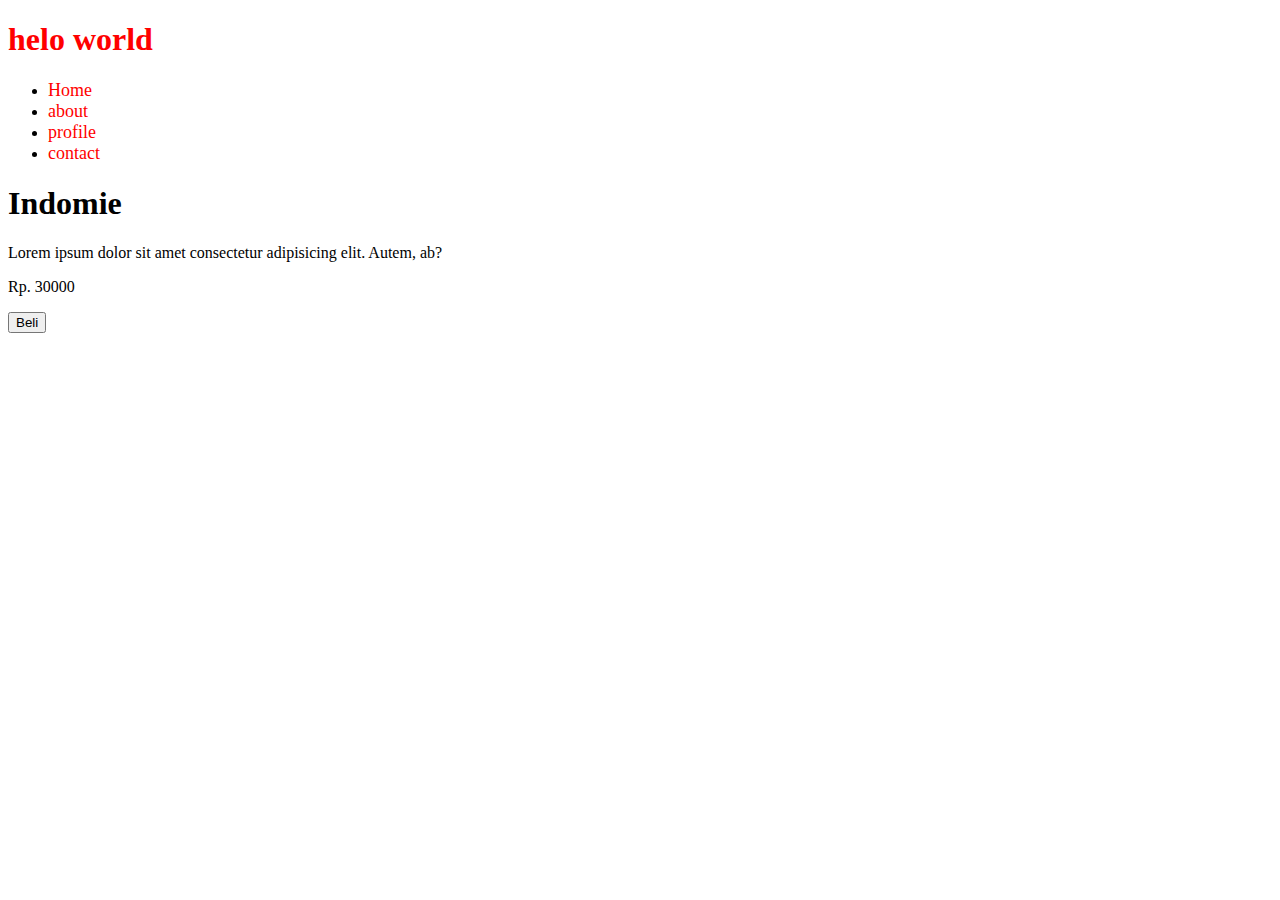
<file: css part1/index.html>
<!DOCTYPE html>
<html lang="en">
<head>
  <meta charset="UTF-8">
  <meta name="viewport" content="width=device-width, initial-scale=1.0">
  <title>Document</title>

  <style>
    /* 110 -> 100 + 10*/
    #header .title{
      color: red;
    }

    /* 1 +  100  + 10 + 1 + 10 + 10 + 1 */
    section#header .container nav .items .item a{
     color: green;
     
    }
    /* 1. hitunglah nilai specity dari selektor diatas */
    /* ghaffar -> 132 */
    /* jo -> 102 */
    /* naufan -> 133  v*/
    /* fahrul -> 133 v*/
    

    /* 100 + 1 + 10 + 1 + 10 + 1 + 1 = 124 */
    #header div.container ul.items li a{
      color: yellow;
      text-decoration: none; 
      font-size: 18px;
      font-weight: 500;
    }
    /* 2. hitunglah nilai specity dari selektor diatas */
    /* rehan -> 124 */
    /* azhar -> 124 */
    /* syaful -> 124 */

  /* 3.dari selektor diatas warna yg terapkan warna apa? */
  /* 
  hakim -> yellow 
  thoywim -> yello
  */
  /* 4 */
  /* 1 +  1 + 10 + 1 + 1 + 10 + 1 + 10 = 35*/
  section div.container ul li.item a[href="/home"]{
    color: orangered;
  }

  .item a {
    color: red !important;
  }

  /* alfred -> 35 */
  /* wafa -> 35 */
  /* dimas -> 35 */
  </style>
</head>
<body>
  <section id="header">
    <h1 class="title">helo world</h1>
    <div class="container">
      <nav class="navbar">
        <ul class="items">
          <li class="item"><a href="/home" style="color: blue;">Home</a></li>
          <li class="item"><a href="/about">about</a></li>
          <li class="item"><a href="/profile">profile</a></li>
          <li class="item"><a href="/contact">contact</a></li>
        </ul>
      </nav>
  </section>
  

    <section id="about">
      <div class="card">
        <div class="card-header">
          <h1 class="card-title">Indomie</h1>
          <p>Lorem ipsum dolor sit amet consectetur adipisicing elit. Autem, ab?</p>
          <p>Rp. 30000</p>
        </div>
        <div class="card-footer">
          <button class="btn btn-primary">Beli</button>
        </div>
      </div>
    </section>
  </div>
</body>
</html>
</file>
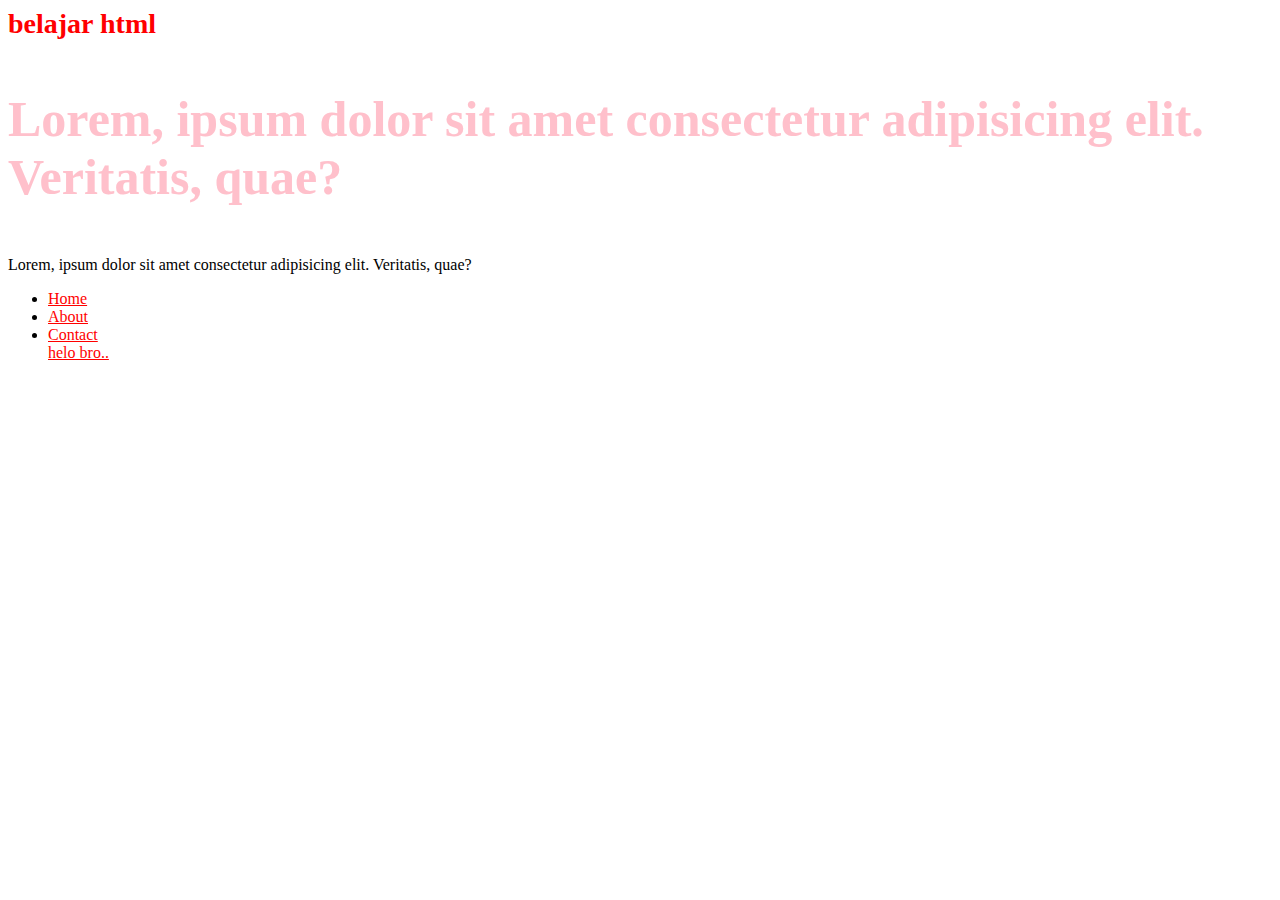
<file: css part2/index.html>
<html>
  <head>
    <title>belajar HTML</title>
    <link rel="stylesheet" href="./assets/css/desain.css">

    <!-- internal stylesheet -->
    <style>
      /* .subtitle{
        color: blue;
      } */
      h2{
        color: blue;
        font-size: 28px;
      }
      .title, .content{
        color: red;
      }

      p.bold{
        font-weight: bold;
      }
      /* p .bold{
        
      } */

      p.content{
        color: pink;
        font-weight: bold;
      } 
      .content{
        color: blue;
        font-size: 50px;
      }
      
      ul.items a{
        color: red;
      }
      /* ul.items > a{
        color: yellow;
      } */
    </style>
  </head>
  <body>
    <div id="about"></div>
   <div class="contoh">
    <!-- <h4 class="content">helo world</h4> -->
    <h2 class="title">belajar html</h2>
    <p class="content">Lorem, ipsum dolor sit amet consectetur adipisicing elit. Veritatis, quae?</p>
   </div>
   <p>Lorem, ipsum dolor sit <span class="bold"> amet consectetur adipisicing elit.</span> Veritatis, quae?</p>
    <div class="container">
      <nav class="navbar">
        <ul class="items">
         
          <li class="item">
            <a href="">Home</a>
          </li>
          <li class="item">
            <a href="">About</a>
          </li>
          <li class="item">
            <a href="">Contact</a>
          </li>
          <a href="">helo bro..</a>
        </ul>
      </nav>
    </div>
  </body>
</html>
</file>
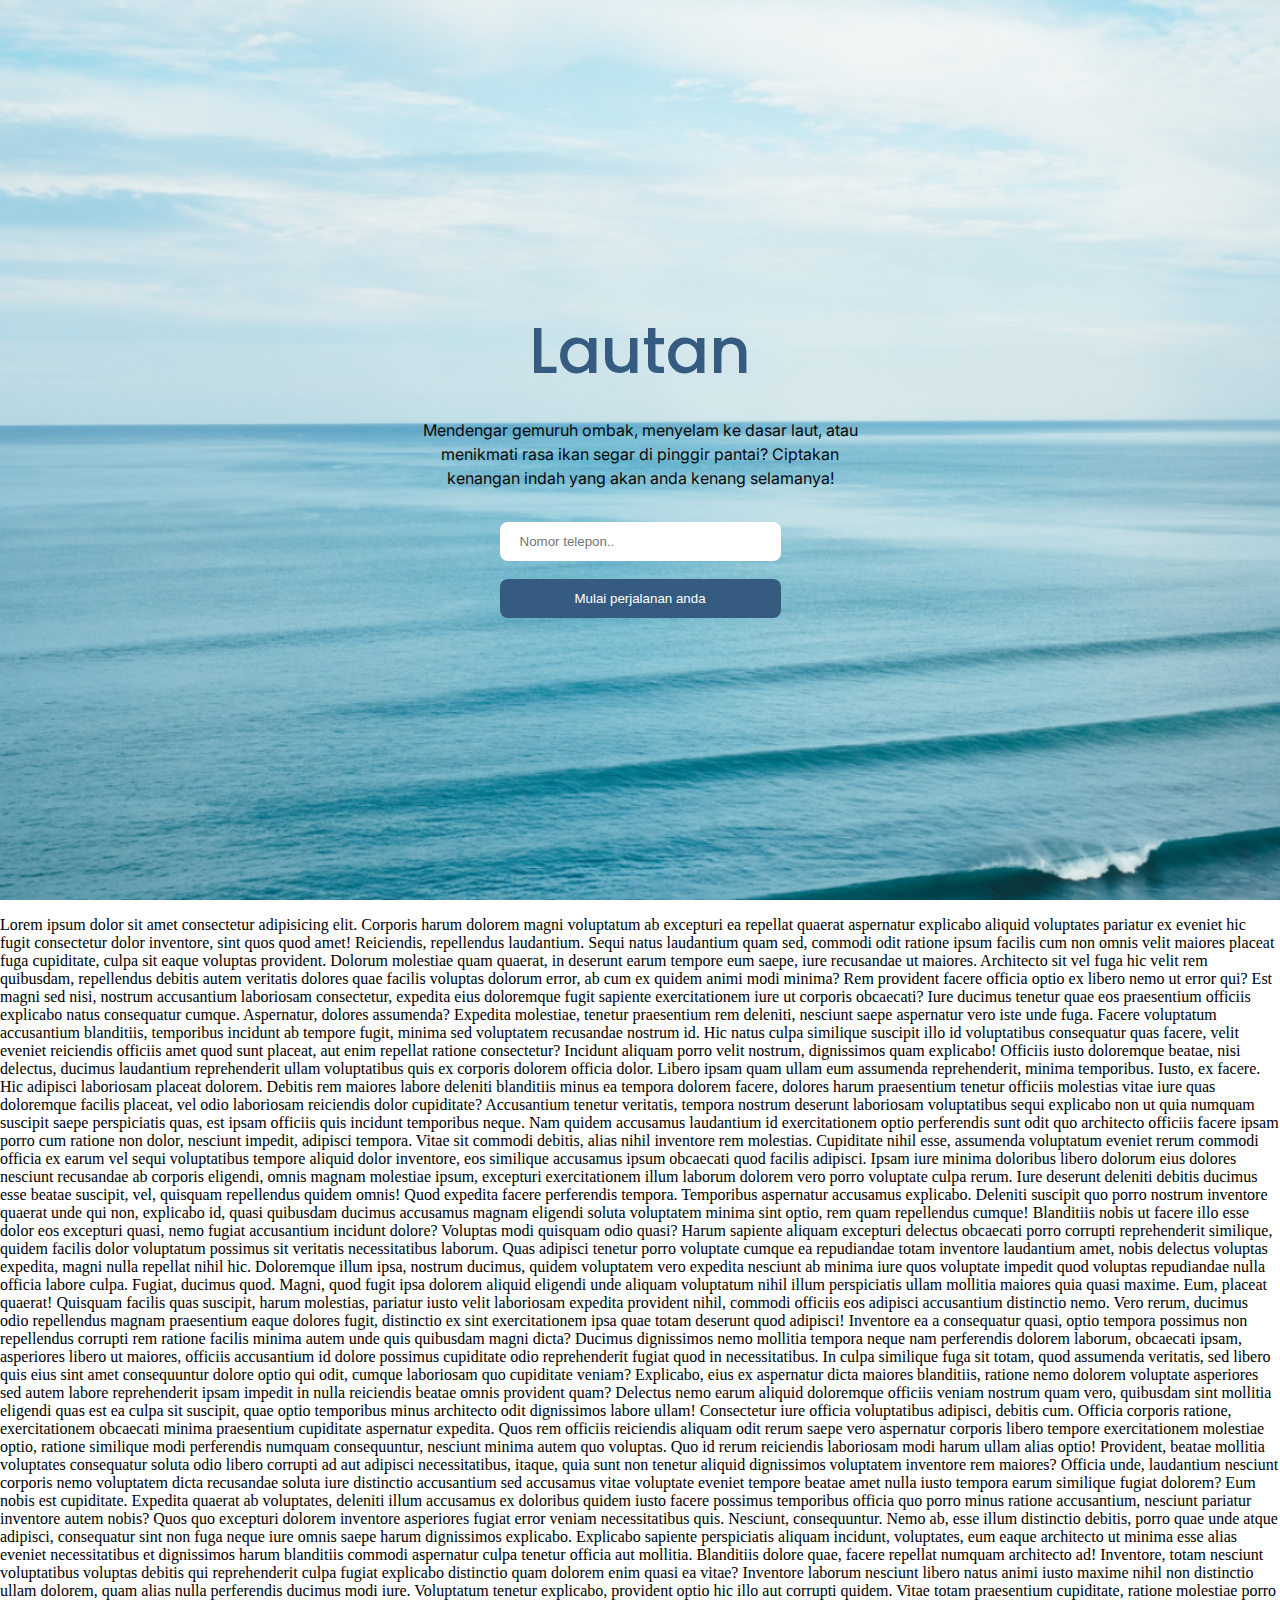
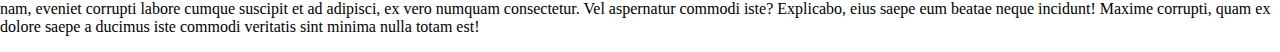
<file: lautan/index.html>
<!DOCTYPE html>
<html lang="en">
  <head>
    <meta charset="UTF-8" />
    <meta name="viewport" content="width=device-width, initial-scale=1.0" />
    <title>lautarn</title>
    <link rel="preconnect" href="https://fonts.googleapis.com" />
    <link rel="preconnect" href="https://fonts.gstatic.com" crossorigin />
    <link
      href="https://fonts.googleapis.com/css2?family=Inter:wght@100..900&family=Poppins:ital,wght@0,100;0,200;0,300;0,400;0,500;0,600;0,700;0,800;0,900;1,100;1,200;1,300;1,400;1,500;1,600;1,700;1,800;1,900&display=swap"
      rel="stylesheet"
    />
    <link rel="stylesheet" href="./assets/css/style.css" />
  </head>
  <body>
    <!-- section hero -->
    <section id="hero">
      <div class="container">
        <h2 class="hero-title">Lautan</h2>
        <p class="hero-content">
          Mendengar gemuruh ombak, menyelam ke dasar laut, atau menikmati rasa
          ikan segar di pinggir pantai? Ciptakan kenangan indah yang akan anda
          kenang selamanya!
        </p>

        <div class="wrapper-form">
          <input type="text" placeholder="Nomor telepon..">
          <button>Mulai perjalanan anda</button>
        </div>
      </div>
    </section>

    <div id="about">
      <p>Lorem ipsum dolor sit amet consectetur adipisicing elit. Corporis harum dolorem magni voluptatum ab excepturi ea repellat quaerat aspernatur explicabo aliquid voluptates pariatur ex eveniet hic fugit consectetur dolor inventore, sint quos quod amet! Reiciendis, repellendus laudantium. Sequi natus laudantium quam sed, commodi odit ratione ipsum facilis cum non omnis velit maiores placeat fuga cupiditate, culpa sit eaque voluptas provident. Dolorum molestiae quam quaerat, in deserunt earum tempore eum saepe, iure recusandae ut maiores. Architecto sit vel fuga hic velit rem quibusdam, repellendus debitis autem veritatis dolores quae facilis voluptas dolorum error, ab cum ex quidem animi modi minima? Rem provident facere officia optio ex libero nemo ut error qui? Est magni sed nisi, nostrum accusantium laboriosam consectetur, expedita eius doloremque fugit sapiente exercitationem iure ut corporis obcaecati? Iure ducimus tenetur quae eos praesentium officiis explicabo natus consequatur cumque. Aspernatur, dolores assumenda? Expedita molestiae, tenetur praesentium rem deleniti, nesciunt saepe aspernatur vero iste unde fuga. Facere voluptatum accusantium blanditiis, temporibus incidunt ab tempore fugit, minima sed voluptatem recusandae nostrum id. Hic natus culpa similique suscipit illo id voluptatibus consequatur quas facere, velit eveniet reiciendis officiis amet quod sunt placeat, aut enim repellat ratione consectetur? Incidunt aliquam porro velit nostrum, dignissimos quam explicabo! Officiis iusto doloremque beatae, nisi delectus, ducimus laudantium reprehenderit ullam voluptatibus quis ex corporis dolorem officia dolor. Libero ipsam quam ullam eum assumenda reprehenderit, minima temporibus. Iusto, ex facere. Hic adipisci laboriosam placeat dolorem. Debitis rem maiores labore deleniti blanditiis minus ea tempora dolorem facere, dolores harum praesentium tenetur officiis molestias vitae iure quas doloremque facilis placeat, vel odio laboriosam reiciendis dolor cupiditate? Accusantium tenetur veritatis, tempora nostrum deserunt laboriosam voluptatibus sequi explicabo non ut quia numquam suscipit saepe perspiciatis quas, est ipsam officiis quis incidunt temporibus neque. Nam quidem accusamus laudantium id exercitationem optio perferendis sunt odit quo architecto officiis facere ipsam porro cum ratione non dolor, nesciunt impedit, adipisci tempora. Vitae sit commodi debitis, alias nihil inventore rem molestias. Cupiditate nihil esse, assumenda voluptatum eveniet rerum commodi officia ex earum vel sequi voluptatibus tempore aliquid dolor inventore, eos similique accusamus ipsum obcaecati quod facilis adipisci. Ipsam iure minima doloribus libero dolorum eius dolores nesciunt recusandae ab corporis eligendi, omnis magnam molestiae ipsum, excepturi exercitationem illum laborum dolorem vero porro voluptate culpa rerum. Iure deserunt deleniti debitis ducimus esse beatae suscipit, vel, quisquam repellendus quidem omnis! Quod expedita facere perferendis tempora. Temporibus aspernatur accusamus explicabo. Deleniti suscipit quo porro nostrum inventore quaerat unde qui non, explicabo id, quasi quibusdam ducimus accusamus magnam eligendi soluta voluptatem minima sint optio, rem quam repellendus cumque! Blanditiis nobis ut facere illo esse dolor eos excepturi quasi, nemo fugiat accusantium incidunt dolore? Voluptas modi quisquam odio quasi? Harum sapiente aliquam excepturi delectus obcaecati porro corrupti reprehenderit similique, quidem facilis dolor voluptatum possimus sit veritatis necessitatibus laborum. Quas adipisci tenetur porro voluptate cumque ea repudiandae totam inventore laudantium amet, nobis delectus voluptas expedita, magni nulla repellat nihil hic. Doloremque illum ipsa, nostrum ducimus, quidem voluptatem vero expedita nesciunt ab minima iure quos voluptate impedit quod voluptas repudiandae nulla officia labore culpa. Fugiat, ducimus quod. Magni, quod fugit ipsa dolorem aliquid eligendi unde aliquam voluptatum nihil illum perspiciatis ullam mollitia maiores quia quasi maxime. Eum, placeat quaerat! Quisquam facilis quas suscipit, harum molestias, pariatur iusto velit laboriosam expedita provident nihil, commodi officiis eos adipisci accusantium distinctio nemo. Vero rerum, ducimus odio repellendus magnam praesentium eaque dolores fugit, distinctio ex sint exercitationem ipsa quae totam deserunt quod adipisci! Inventore ea a consequatur quasi, optio tempora possimus non repellendus corrupti rem ratione facilis minima autem unde quis quibusdam magni dicta? Ducimus dignissimos nemo mollitia tempora neque nam perferendis dolorem laborum, obcaecati ipsam, asperiores libero ut maiores, officiis accusantium id dolore possimus cupiditate odio reprehenderit fugiat quod in necessitatibus. In culpa similique fuga sit totam, quod assumenda veritatis, sed libero quis eius sint amet consequuntur dolore optio qui odit, cumque laboriosam quo cupiditate veniam? Explicabo, eius ex aspernatur dicta maiores blanditiis, ratione nemo dolorem voluptate asperiores sed autem labore reprehenderit ipsam impedit in nulla reiciendis beatae omnis provident quam? Delectus nemo earum aliquid doloremque officiis veniam nostrum quam vero, quibusdam sint mollitia eligendi quas est ea culpa sit suscipit, quae optio temporibus minus architecto odit dignissimos labore ullam! Consectetur iure officia voluptatibus adipisci, debitis cum. Officia corporis ratione, exercitationem obcaecati minima praesentium cupiditate aspernatur expedita. Quos rem officiis reiciendis aliquam odit rerum saepe vero aspernatur corporis libero tempore exercitationem molestiae optio, ratione similique modi perferendis numquam consequuntur, nesciunt minima autem quo voluptas. Quo id rerum reiciendis laboriosam modi harum ullam alias optio! Provident, beatae mollitia voluptates consequatur soluta odio libero corrupti ad aut adipisci necessitatibus, itaque, quia sunt non tenetur aliquid dignissimos voluptatem inventore rem maiores? Officia unde, laudantium nesciunt corporis nemo voluptatem dicta recusandae soluta iure distinctio accusantium sed accusamus vitae voluptate eveniet tempore beatae amet nulla iusto tempora earum similique fugiat dolorem? Eum nobis est cupiditate. Expedita quaerat ab voluptates, deleniti illum accusamus ex doloribus quidem iusto facere possimus temporibus officia quo porro minus ratione accusantium, nesciunt pariatur inventore autem nobis? Quos quo excepturi dolorem inventore asperiores fugiat error veniam necessitatibus quis. Nesciunt, consequuntur. Nemo ab, esse illum distinctio debitis, porro quae unde atque adipisci, consequatur sint non fuga neque iure omnis saepe harum dignissimos explicabo. Explicabo sapiente perspiciatis aliquam incidunt, voluptates, eum eaque architecto ut minima esse alias eveniet necessitatibus et dignissimos harum blanditiis commodi aspernatur culpa tenetur officia aut mollitia. Blanditiis dolore quae, facere repellat numquam architecto ad! Inventore, totam nesciunt voluptatibus voluptas debitis qui reprehenderit culpa fugiat explicabo distinctio quam dolorem enim quasi ea vitae? Inventore laborum nesciunt libero natus animi iusto maxime nihil non distinctio ullam dolorem, quam alias nulla perferendis ducimus modi iure. Voluptatum tenetur explicabo, provident optio hic illo aut corrupti quidem. Vitae totam praesentium cupiditate, ratione molestiae porro nam, eveniet corrupti labore cumque suscipit et ad adipisci, ex vero numquam consectetur. Vel aspernatur commodi iste? Explicabo, eius saepe eum beatae neque incidunt! Maxime corrupti, quam ex dolore saepe a ducimus iste commodi veritatis sint minima nulla totam est!</p>
    </div>
    <!-- end section hero -->
  </body>
</html>
</file>
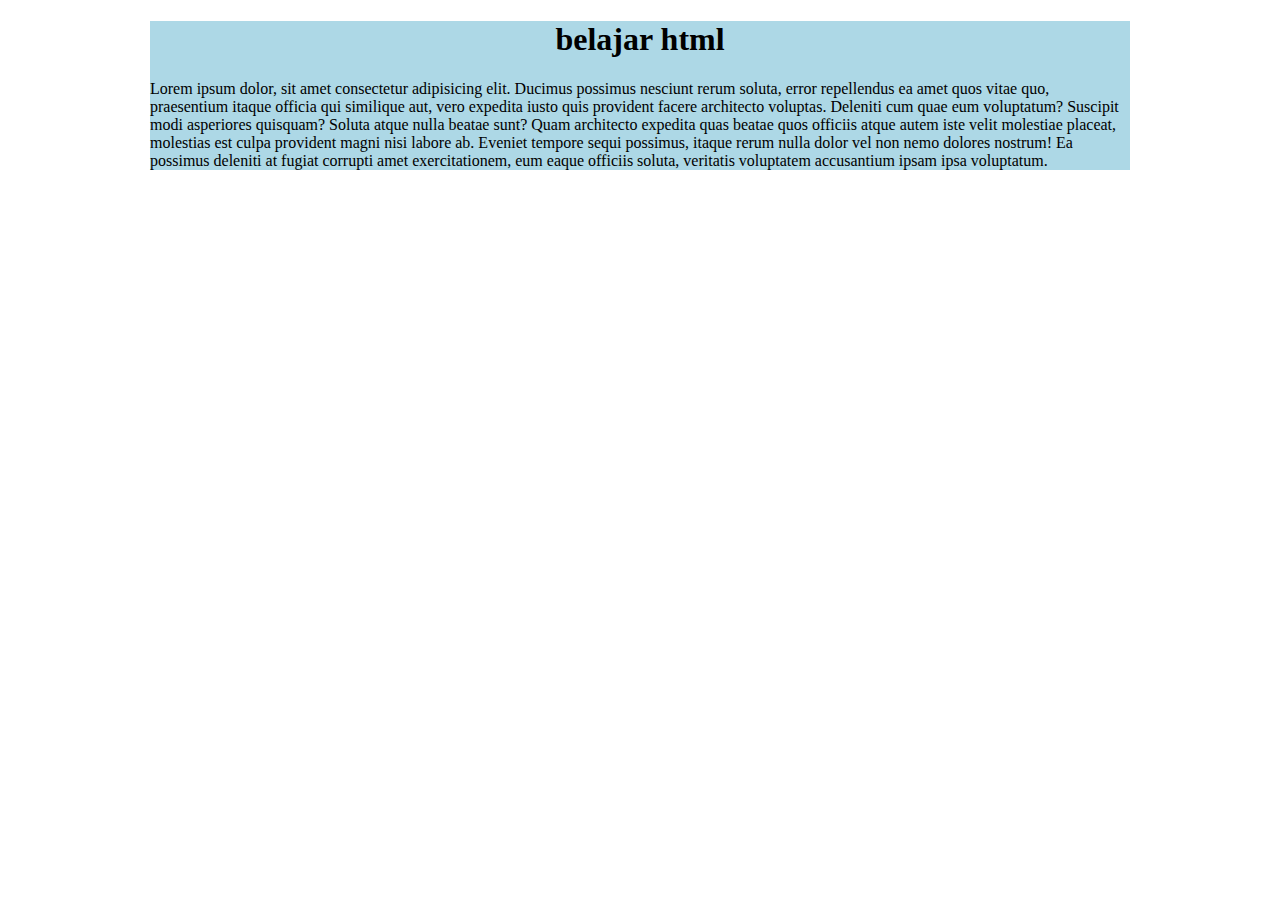
<file: css part1/resposive.html>
<!DOCTYPE html>
<html lang="en">
<head>
  <meta charset="UTF-8">
  <meta name="viewport" content="width=device-width, initial-scale=1.0">
  <title>Document</title>
  <style>
    /* desktop */
    .container{
      width: 980px;
      background-color: lightblue;
      margin-left: auto;
      margin-right: auto;
    }
    .title{
      text-align: center;
      font-size: 32px;
    }
    /* table */
    @media screen and (max-width: 768px){
      .container{
        width: 650px;
        background-color: lightpink;
      }
    }

    /* mobile */
    @media screen and (max-width: 576px){
      .container{
        width: 100%;
        padding-left: 10px;
        padding-right: 10px;
        box-sizing: border-box;
        background-color: lightsalmon;
      }
      .title{
        font-size: 24px;
      }
    }
  </style>
</head>
<body>
  <div class="container">
    <h1 class="title">belajar html</h1>
    <p class="content">Lorem ipsum dolor, sit amet consectetur adipisicing elit. Ducimus possimus nesciunt rerum soluta, error repellendus ea amet quos vitae quo, praesentium itaque officia qui similique aut, vero expedita iusto quis provident facere architecto voluptas. Deleniti cum quae eum voluptatum? Suscipit modi asperiores quisquam? Soluta atque nulla beatae sunt? Quam architecto expedita quas beatae quos officiis atque autem iste velit molestiae placeat, molestias est culpa provident magni nisi labore ab. Eveniet tempore sequi possimus, itaque rerum nulla dolor vel non nemo dolores nostrum! Ea possimus deleniti at fugiat corrupti amet exercitationem, eum eaque officiis soluta, veritatis voluptatem accusantium ipsam ipsa voluptatum.</p>
  </div>
</body>
</html>
</file>
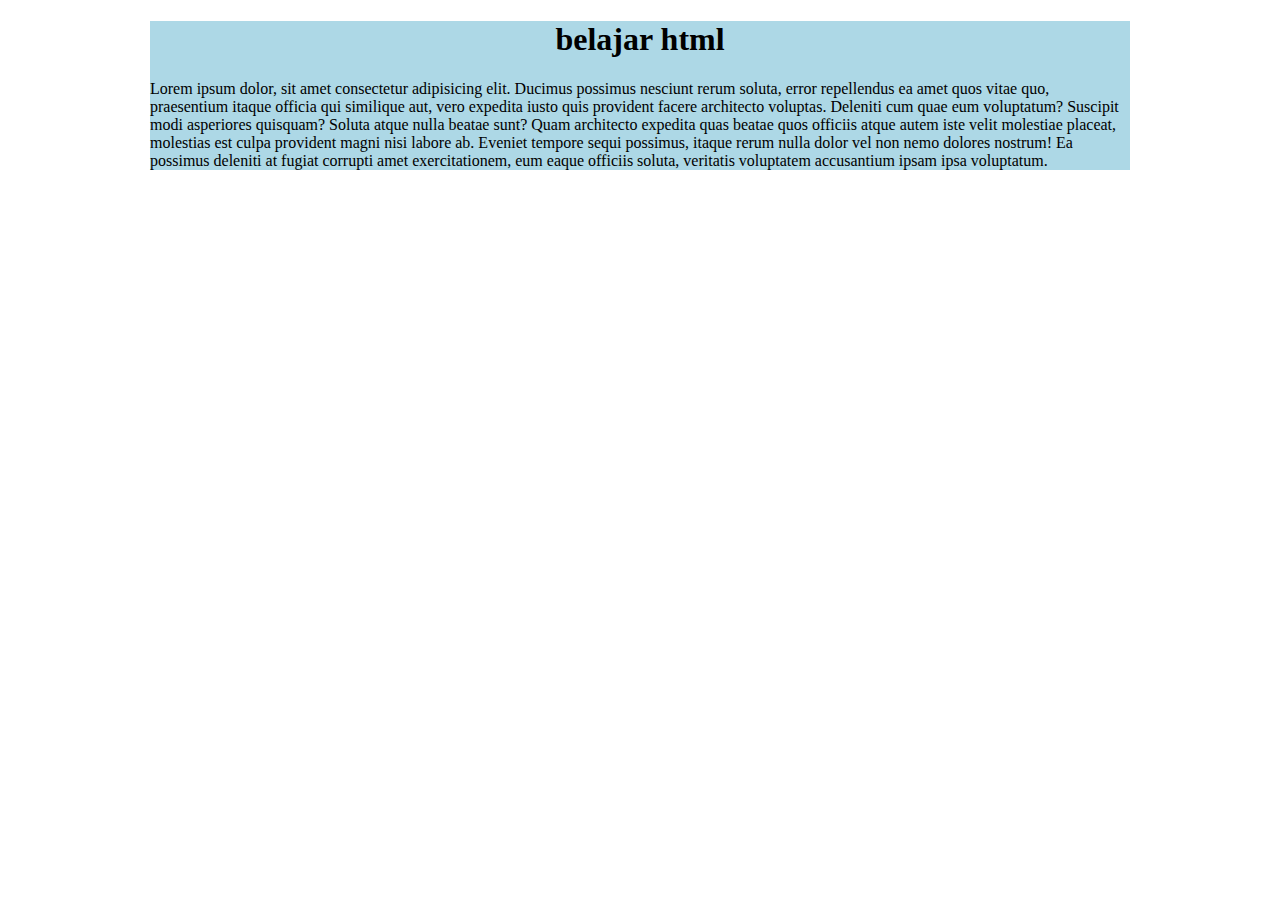
<file: css part1/resposive2.html>
<!DOCTYPE html>
<html lang="en">
<head>
  <meta charset="UTF-8">
  <meta name="viewport" content="width=device-width, initial-scale=1.0">
  <title>Document</title>
  <style>
    /* untuk mobile mobile */
    .container{
      width: 100%;
      padding-left: 10px;
      padding-right: 10px;
      box-sizing: border-box;
      background-color: lightsalmon;
    }
    .title{
      text-align: center;
      font-size: 24px;
    }

    /* untuk table */
    @media screen and (min-width: 576px){
      .container{
        width: 650px;
        padding-left: 0;
        padding-right: 0;
        margin-right: auto;
        margin-left: auto;
        background-color: lightpink;
      }
      .title{
        font-size: 32px;
      }
    }
    /* untuk desktop */
    @media screen and (min-width: 770px){
      .container{
        width: 980px;
        background-color: lightblue;
      }
    }
  </style>
</head>
<body>
  <div class="container">
    <h1 class="title">belajar html</h1>
    <p class="content">Lorem ipsum dolor, sit amet consectetur adipisicing elit. Ducimus possimus nesciunt rerum soluta, error repellendus ea amet quos vitae quo, praesentium itaque officia qui similique aut, vero expedita iusto quis provident facere architecto voluptas. Deleniti cum quae eum voluptatum? Suscipit modi asperiores quisquam? Soluta atque nulla beatae sunt? Quam architecto expedita quas beatae quos officiis atque autem iste velit molestiae placeat, molestias est culpa provident magni nisi labore ab. Eveniet tempore sequi possimus, itaque rerum nulla dolor vel non nemo dolores nostrum! Ea possimus deleniti at fugiat corrupti amet exercitationem, eum eaque officiis soluta, veritatis voluptatem accusantium ipsam ipsa voluptatum.</p>
  </div>
</body>
</html>
</file>
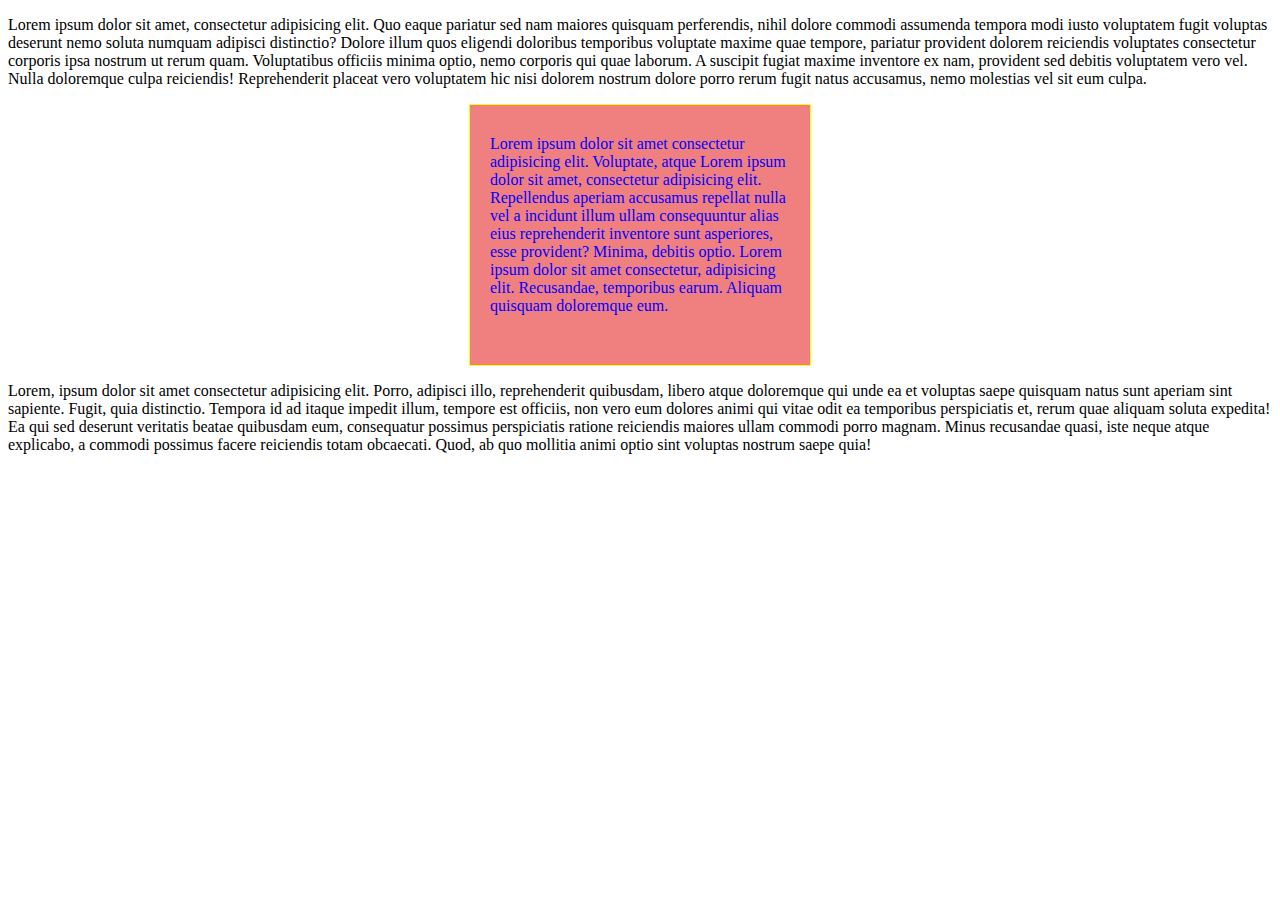
<file: css part2/basic-css.html>
<!DOCTYPE html>
<html lang="en">
<head>
  <meta charset="UTF-8">
  <meta name="viewport" content="width=device-width, initial-scale=1.0">
  <title>Document</title>
  <style>
    .container{
      width: 300px;
      height: 200px;
      background-color: lightcoral;
      color: blue;
      /* padding-left: 20px;
      padding-top: 30px;
      padding-right: 20px;
      padding-bottom: 30px; */
      /* box-sizing: border-box; */
      padding: 30px 20px;
      /* border-style: solid;
      border-width: 2px;
      border-color: yellow; */
      border: 1px solid yellow;
      /* margin-top: 20px;
      margin-left: 50px;
      margin-bottom: 40px;
      margin-right: 30px; */
      /* margin: 20px 30px 40px 50px; */
      margin-left: auto;
      margin-right: auto;
    }
  </style>
</head>
<body>
  <p>Lorem ipsum dolor sit amet, consectetur adipisicing elit. Quo eaque pariatur sed nam maiores quisquam perferendis, nihil dolore commodi assumenda tempora modi iusto voluptatem fugit voluptas deserunt nemo soluta numquam adipisci distinctio? Dolore illum quos eligendi doloribus temporibus voluptate maxime quae tempore, pariatur provident dolorem reiciendis voluptates consectetur corporis ipsa nostrum ut rerum quam. Voluptatibus officiis minima optio, nemo corporis qui quae laborum. A suscipit fugiat maxime inventore ex nam, provident sed debitis voluptatem vero vel. Nulla doloremque culpa reiciendis! Reprehenderit placeat vero voluptatem hic nisi dolorem nostrum dolore porro rerum fugit natus accusamus, nemo molestias vel sit eum culpa.</p>
  <div class="container">
    Lorem ipsum dolor sit amet consectetur adipisicing elit. Voluptate, atque Lorem ipsum dolor sit amet, consectetur adipisicing elit. Repellendus aperiam accusamus repellat nulla vel a incidunt illum ullam consequuntur alias eius reprehenderit inventore sunt asperiores, esse provident? Minima, debitis optio. Lorem ipsum dolor sit amet consectetur, adipisicing elit. Recusandae, temporibus earum. Aliquam quisquam doloremque eum.
  </div>

  <p>Lorem, ipsum dolor sit amet consectetur adipisicing elit. Porro, adipisci illo, reprehenderit quibusdam, libero atque doloremque qui unde ea et voluptas saepe quisquam natus sunt aperiam sint sapiente. Fugit, quia distinctio. Tempora id ad itaque impedit illum, tempore est officiis, non vero eum dolores animi qui vitae odit ea temporibus perspiciatis et, rerum quae aliquam soluta expedita! Ea qui sed deserunt veritatis beatae quibusdam eum, consequatur possimus perspiciatis ratione reiciendis maiores ullam commodi porro magnam. Minus recusandae quasi, iste neque atque explicabo, a commodi possimus facere reiciendis totam obcaecati. Quod, ab quo mollitia animi optio sint voluptas nostrum saepe quia!</p>
</body>
</html>
</file>
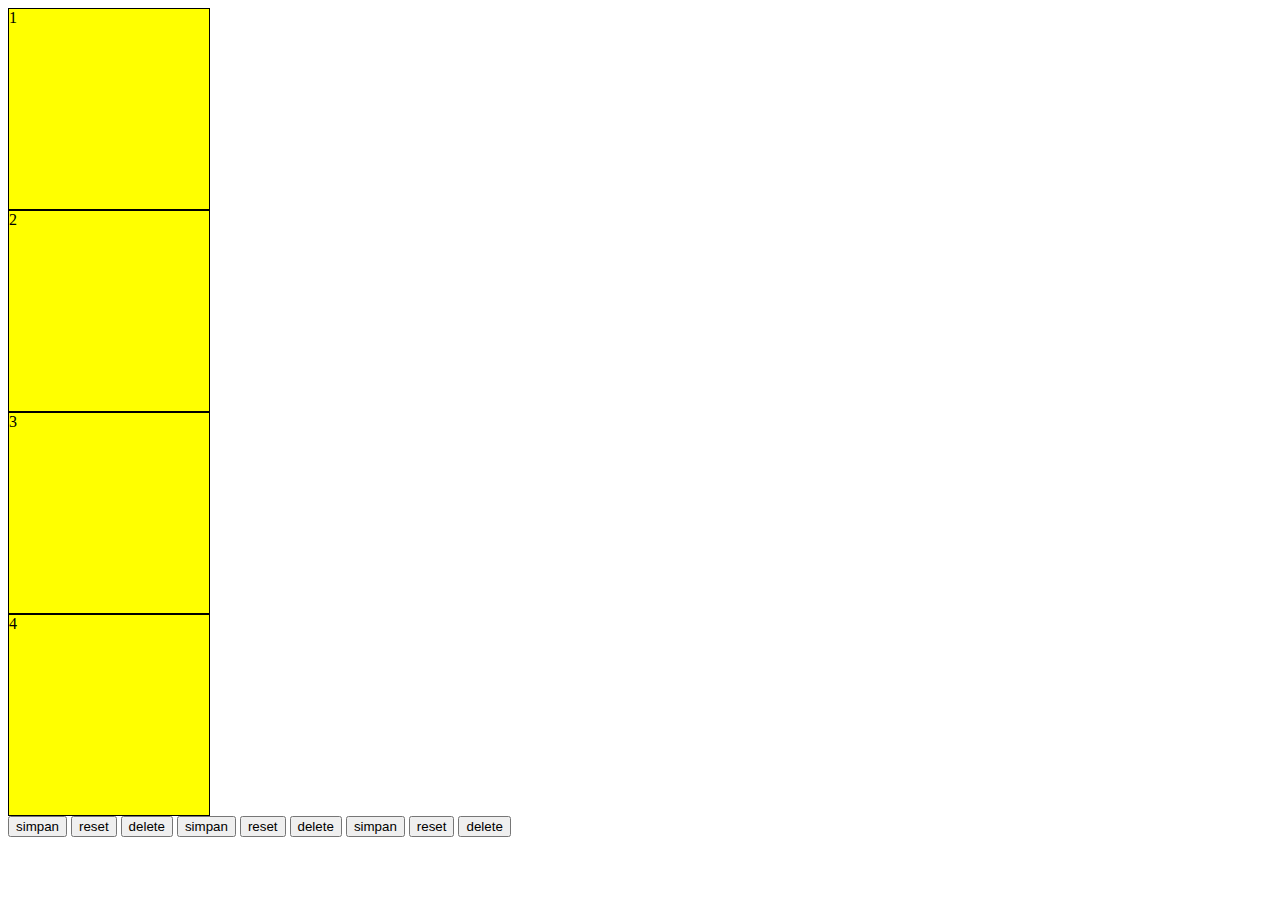
<file: css part2/display.html>
<!DOCTYPE html>
<html lang="en">
<head>
  <meta charset="UTF-8">
  <meta name="viewport" content="width=device-width, initial-scale=1.0">
  <title>Document</title>
  <style>
    .box{
      width: 200px;
      height: 200px;
      background-color: yellow;
      border: 1px solid black;
    }
  </style>
</head>
<body>
  <div class="box">1</div>
  <div class="box">2</div>
  <div class="box">3</div>
  <div class="box">4</div>
    <button>simpan</button>
    <button>reset</button>
    <button>delete</button>
    <button>simpan</button>
    <button>reset</button>
    <button>delete</button>
    <button>simpan</button>
    <button>reset</button>
    <button>delete</button>
</body>
</html>
</file>
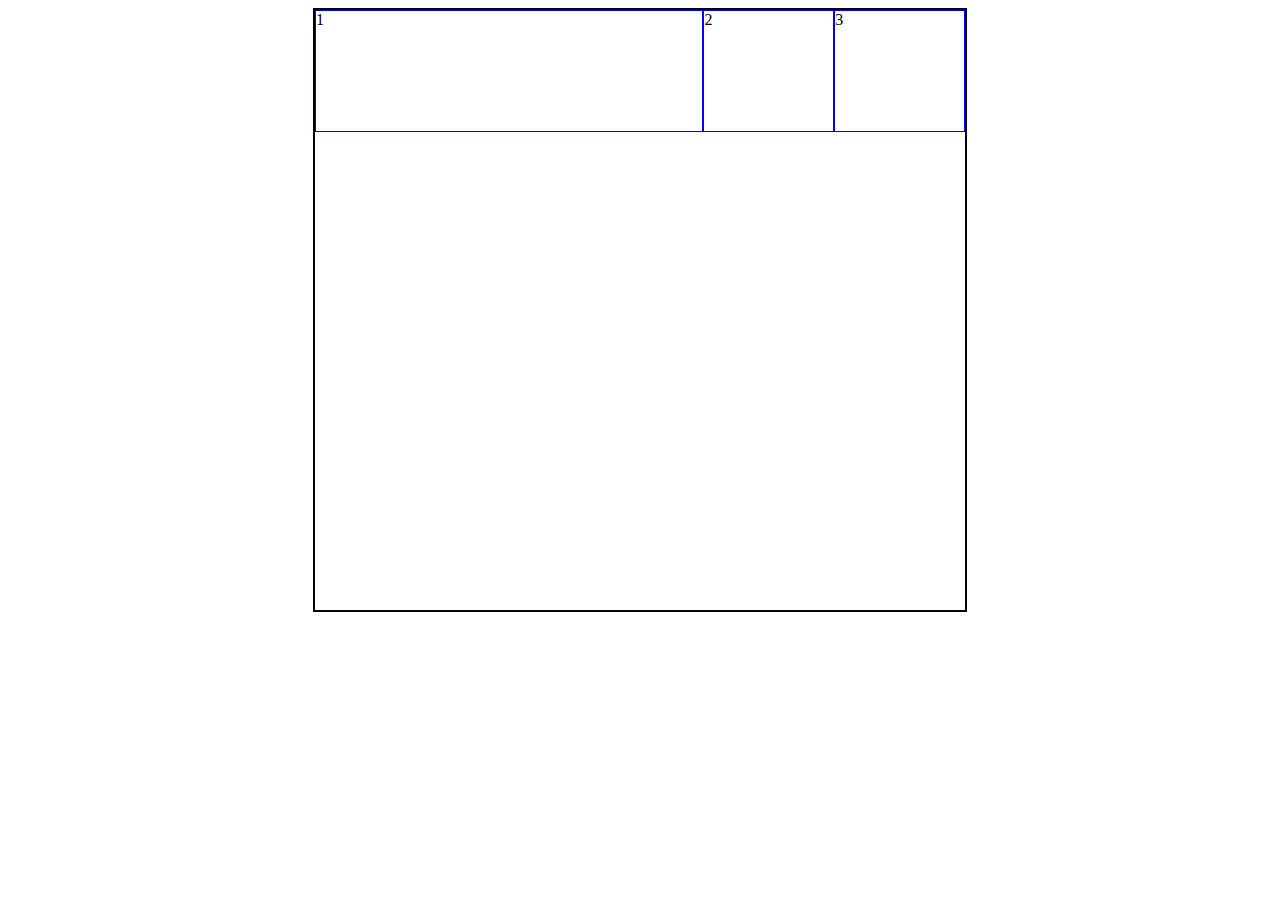
<file: css part2/flexbox.html>
<!DOCTYPE html>
<html lang="en">
<head>
  <meta charset="UTF-8">
  <meta name="viewport" content="width=device-width, initial-scale=1.0">
  <title>Document</title>
  <style>
    .container{
      width: 650px;
      height: 600px;
      margin-left: auto;
      margin-right: auto;
      border: 2px solid black;
      display: flex;
      flex-direction: row;
      flex-wrap: wrap;
      /* align-items: center; */
      /* flex-start, flex-end, stretch, baseline */
      /* justify-content: space-evenly; */
      /* flex-start, flex-end, space-between, space, space-around, space-evenly */
      align-content: flex-start;
      /* row-gap: 30px;
      column-gap: 30px; */
      /* gap: 10px 30px; */
    }
    .box{
      width: 120px;
      height: 120px;
      border: 1px solid blue; 
    }
    .satu{
      /* order: 2; */
      flex: 3;
    }
    .dua{
      /* order: 1; */
      flex: 1;
    }
    .tiga{
      /* order: 3; */
      flex: 1;
    }
  </style>
</head>
<body>
  <div class="container">
    <div class="box satu">1</div>
    <div class="box dua">2</div>
    <div class="box tiga">3</div>

    <!-- <div class="box">3</div> -->


  </div>
  
</body>
</html>
</file>
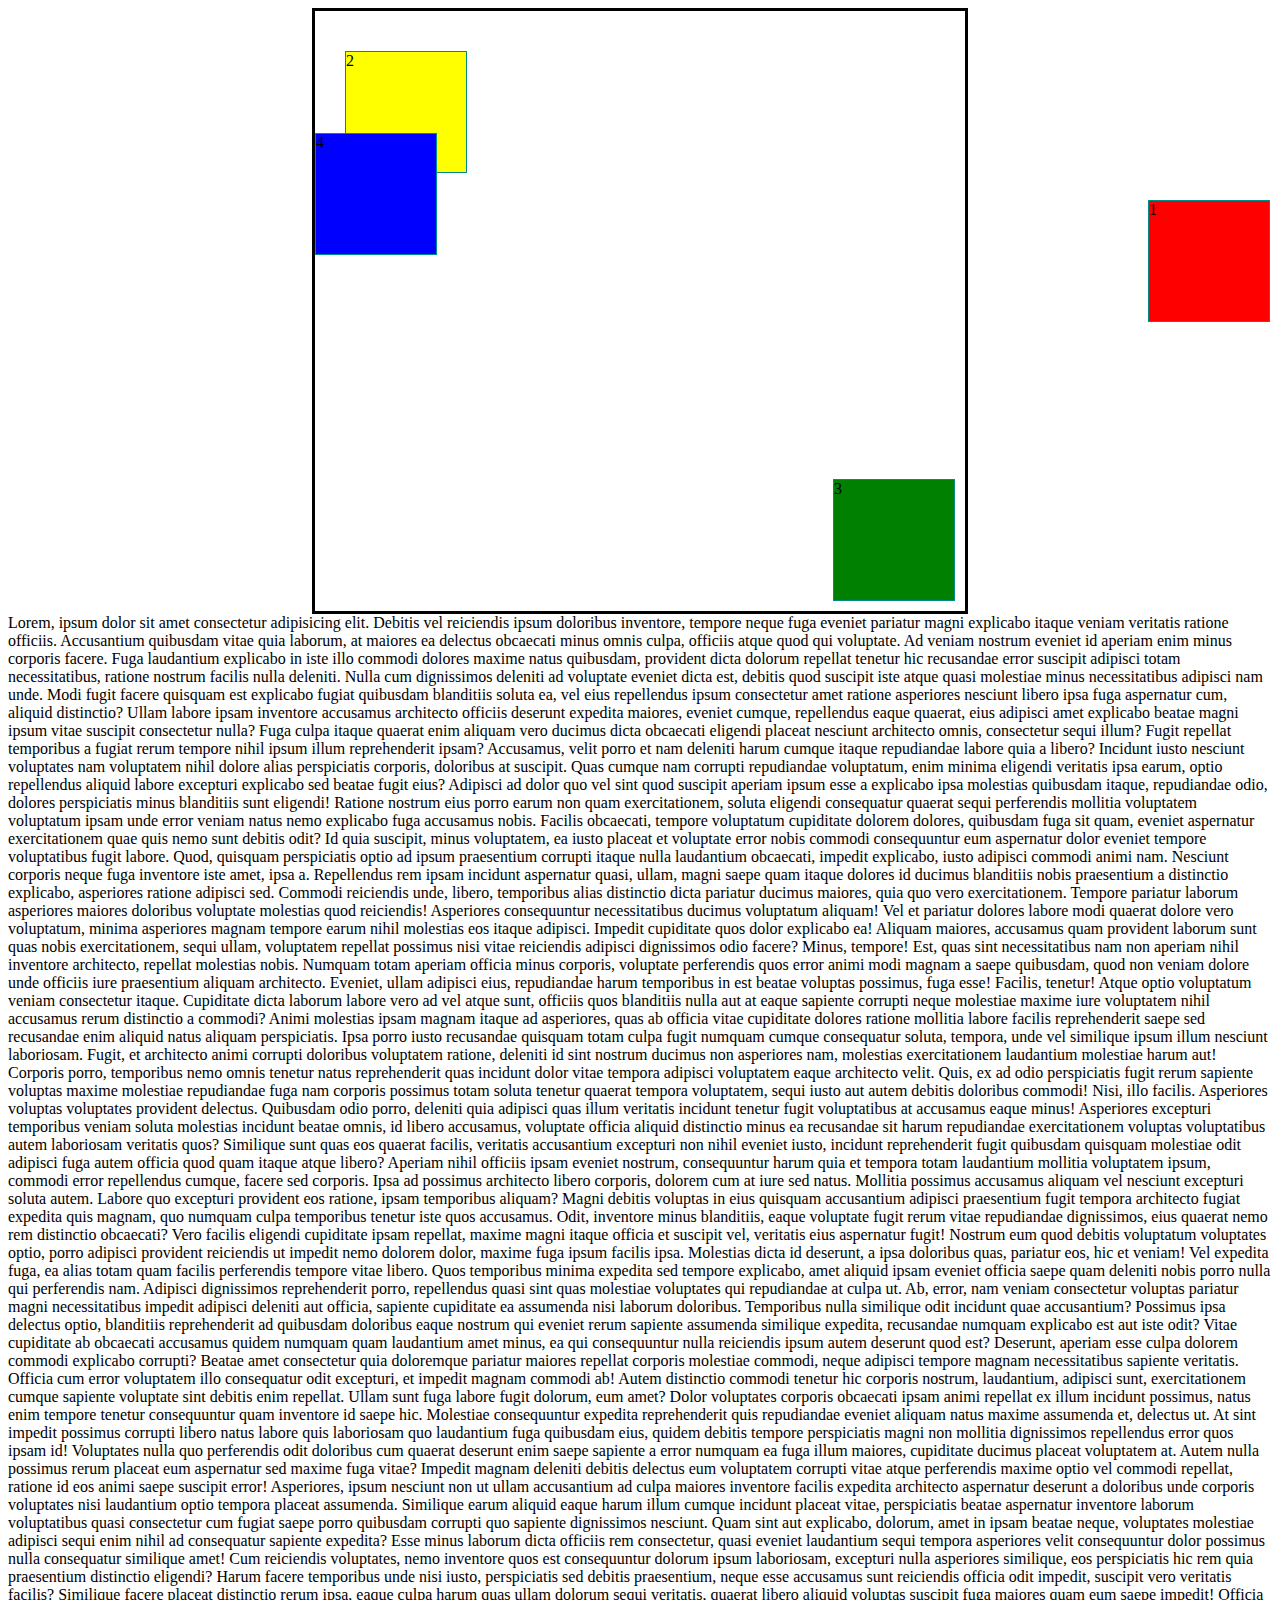
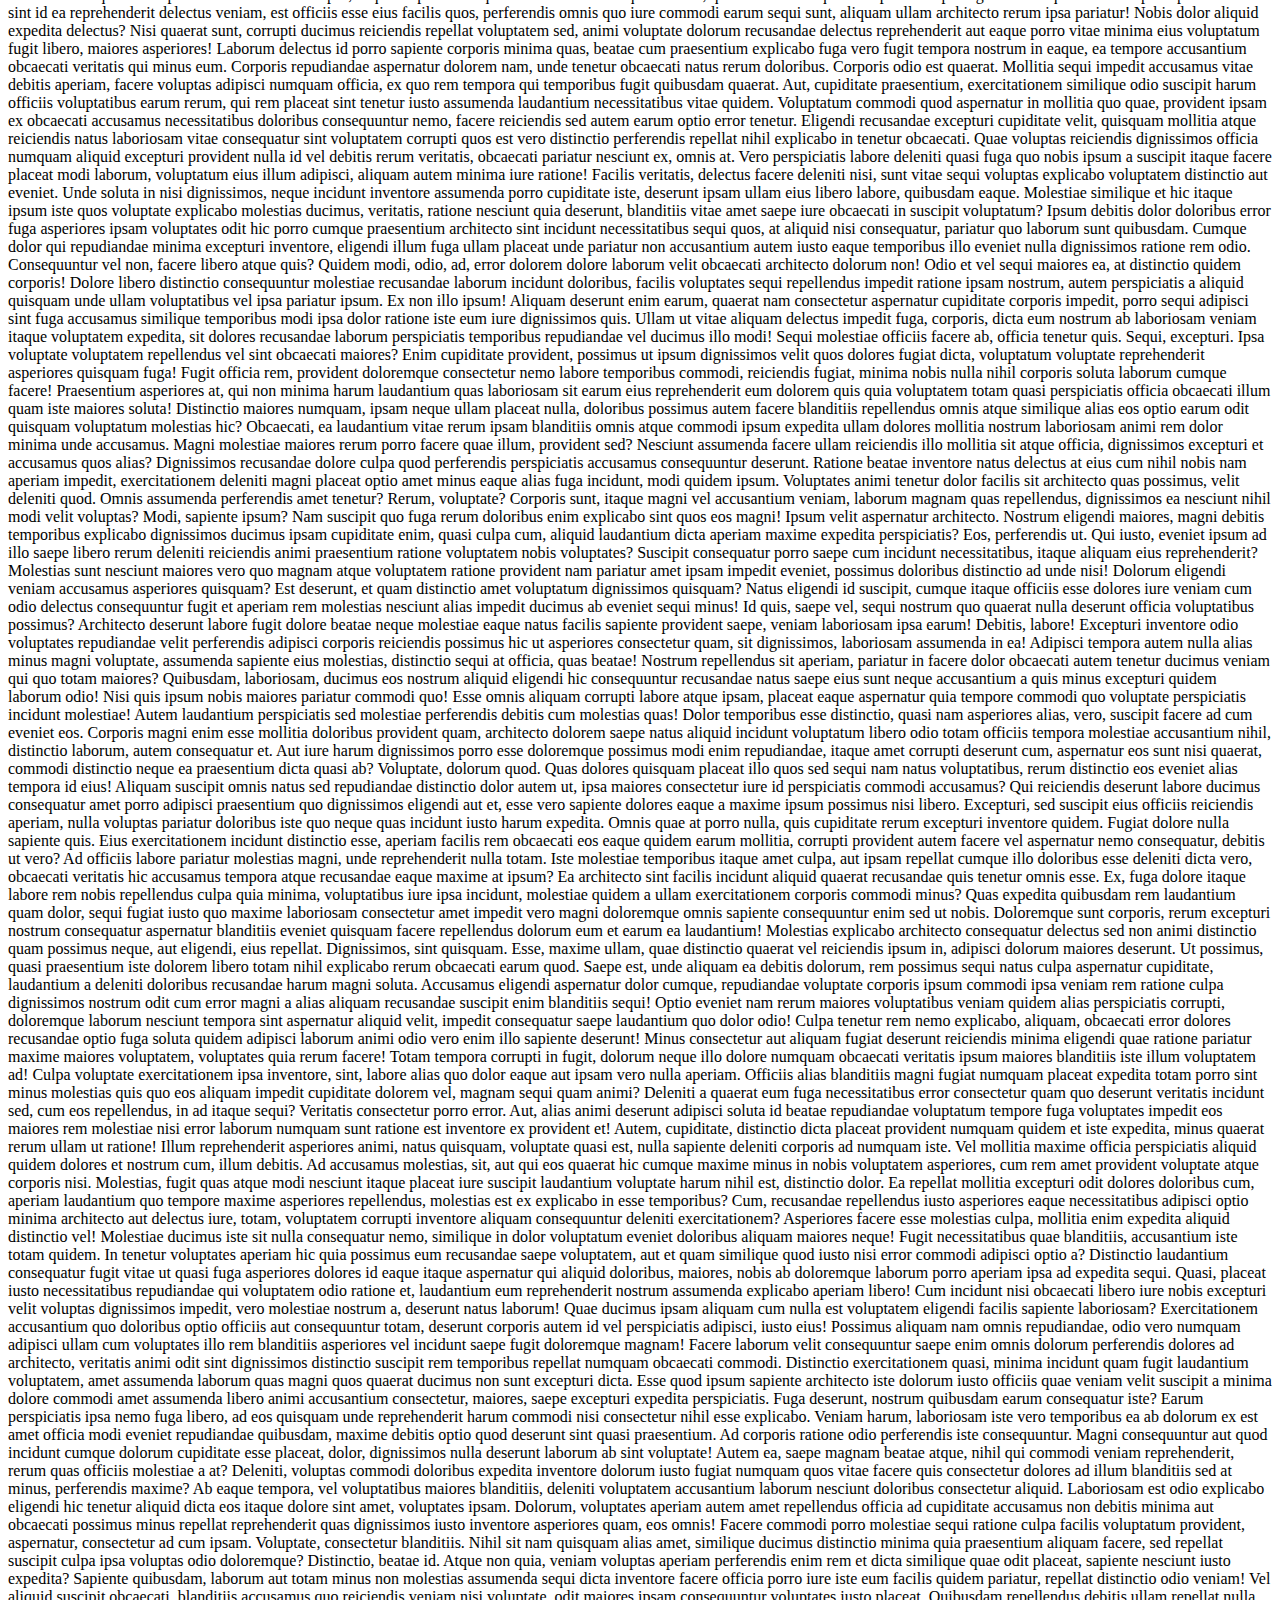
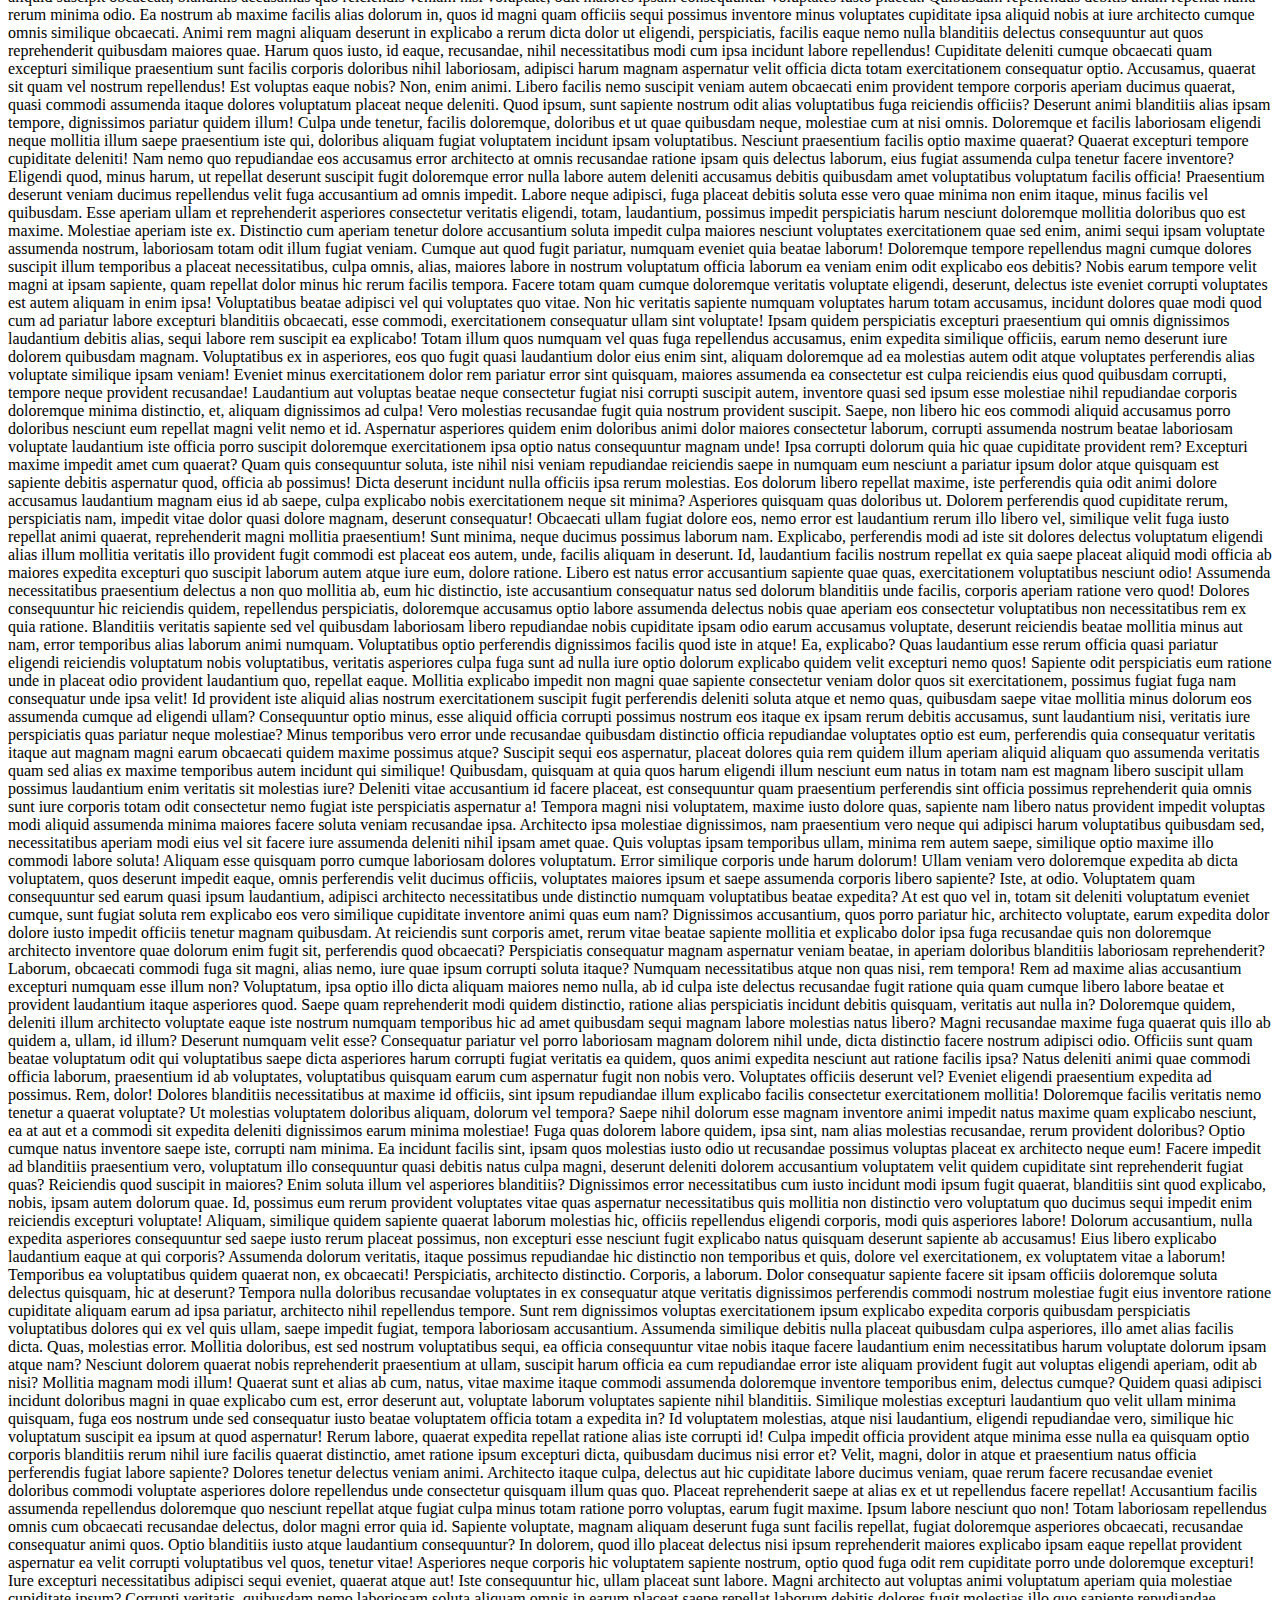
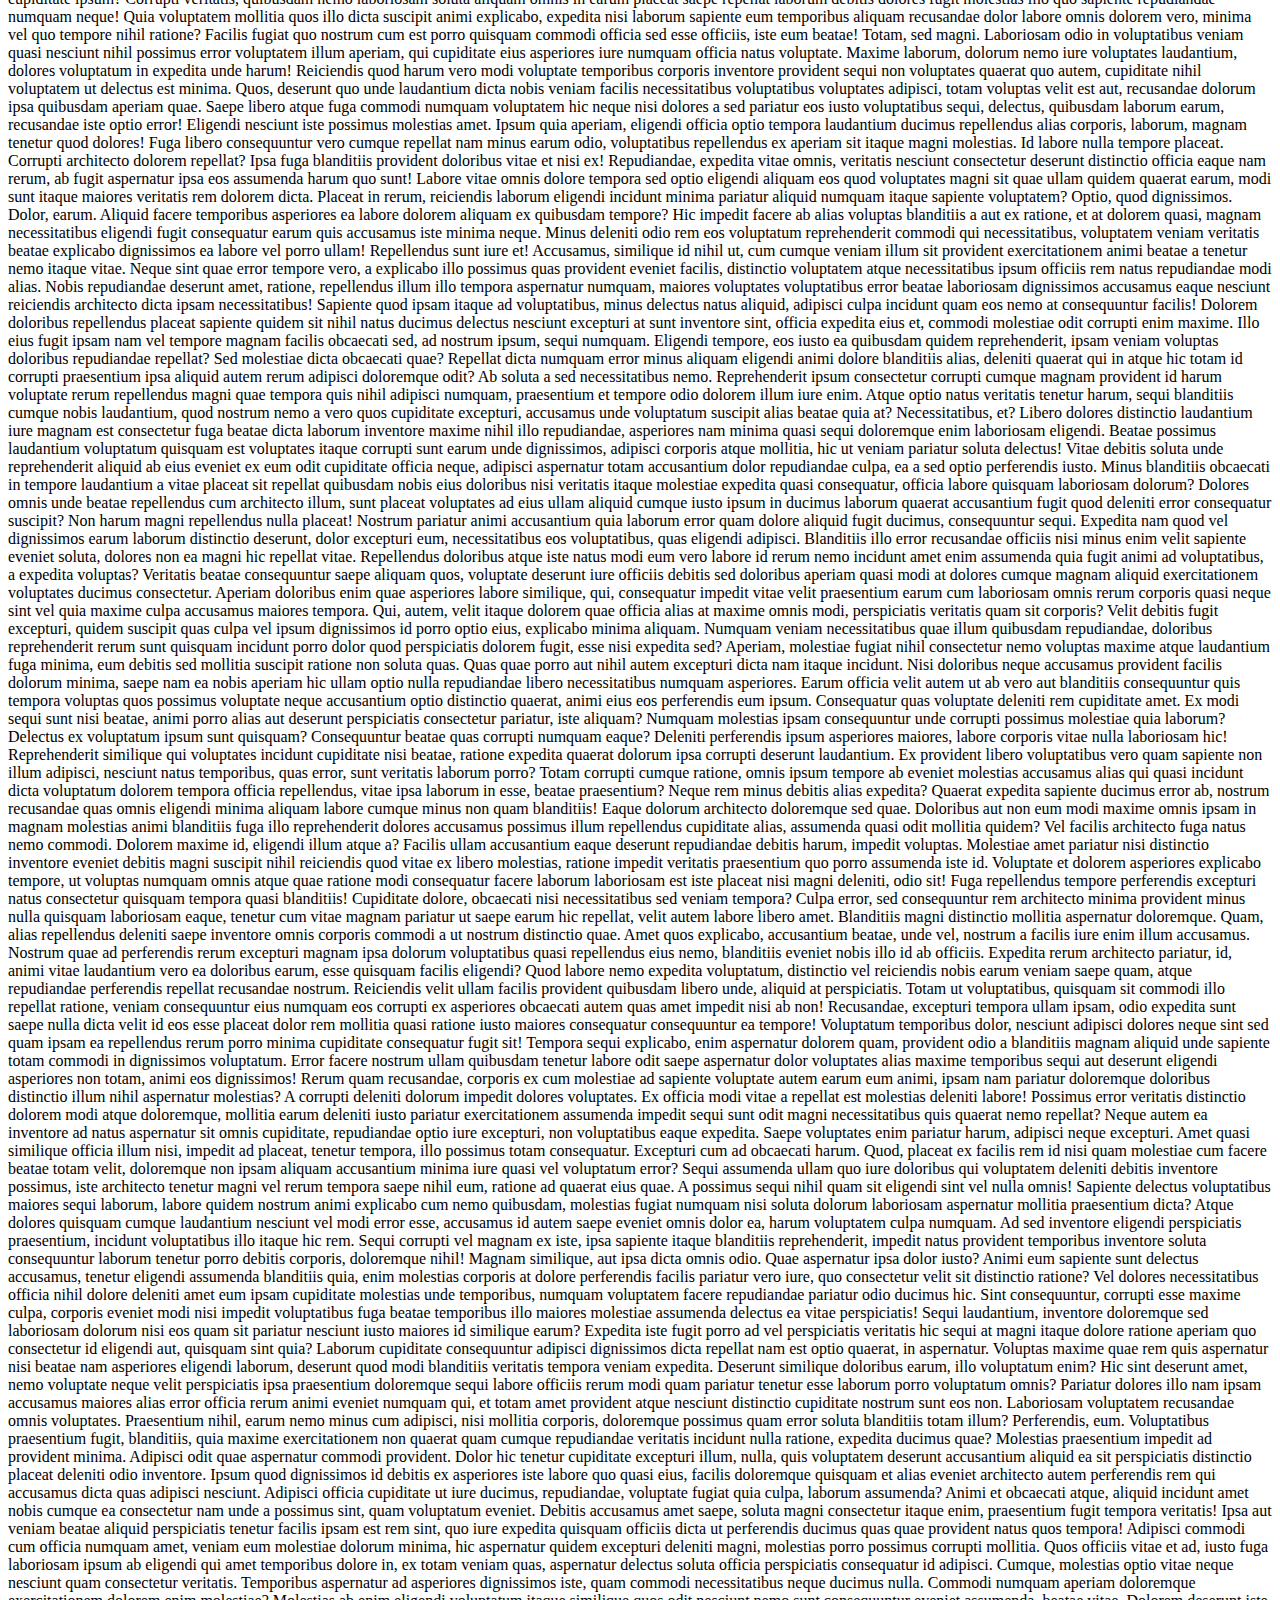
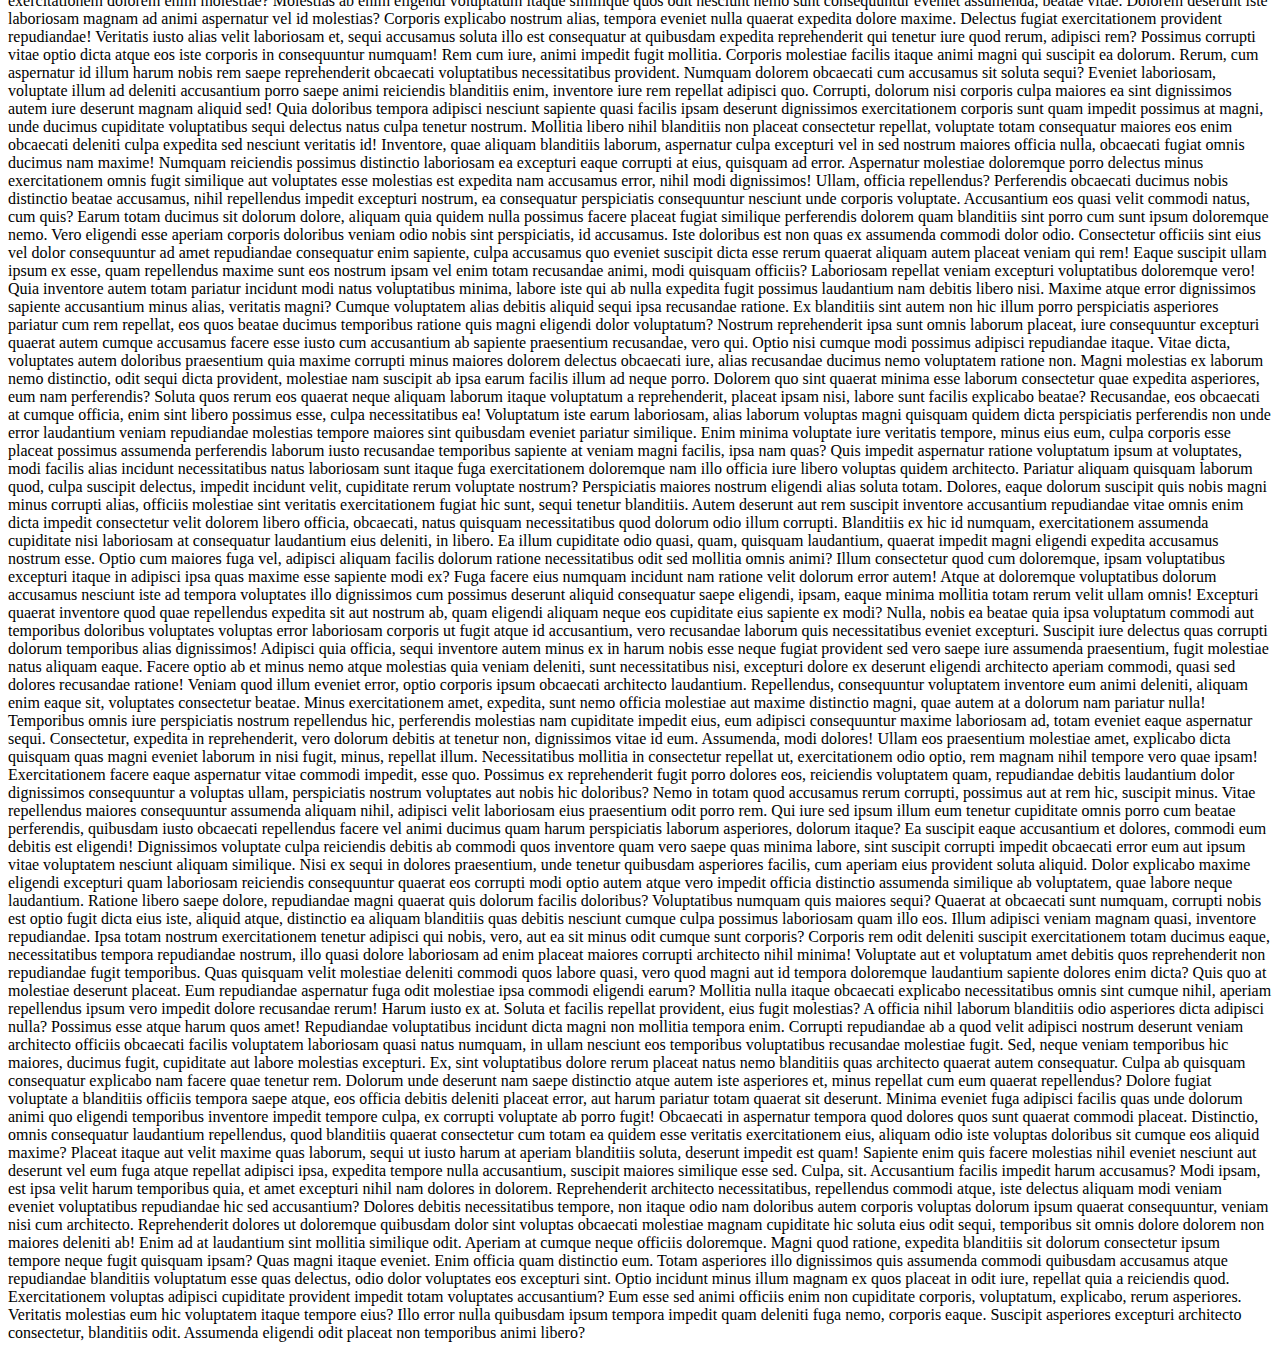
<file: css part2/position.html>
<!DOCTYPE html>
<html lang="en">
<head>
  <meta charset="UTF-8">
  <meta name="viewport" content="width=device-width, initial-scale=1.0">
  <title>Document</title>
  <style>
    .container{
      width: 650px;
      height: 600px;
      border: 3px solid black;
      margin-left: auto;
      margin-right: auto;
      position: relative;
    }
    .box{
      width: 120px;
      height: 120px;
      border: 1px solid darkcyan;
    }
    .satu{
      background-color: red;
      position: fixed;
      top: 200px;
      right: 10px;
    }
    .dua{
      background-color: yellow;
      position: relative;
      /* top: ;
      left: ;
      right: ;
      bottom: ; */
      top: 40px;
      left: 30px;
    }
    .tiga{
      background-color: green;
      position: absolute;
      bottom: 10px;
      right: 10px;
    }
    .empat{
      background-color: blue;
      position: sticky;
      top: 20px;
    }
  </style>
</head>
<body>
  <div class="container">
    <div class="box satu">1</div>
    <div class="box dua">2</div>
    <div class="box tiga">3</div>
    <div class="box empat">4</div>
  </div>
  Lorem, ipsum dolor sit amet consectetur adipisicing elit. Debitis vel reiciendis ipsum doloribus inventore, tempore neque fuga eveniet pariatur magni explicabo itaque veniam veritatis ratione officiis. Accusantium quibusdam vitae quia laborum, at maiores ea delectus obcaecati minus omnis culpa, officiis atque quod qui voluptate. Ad veniam nostrum eveniet id aperiam enim minus corporis facere. Fuga laudantium explicabo in iste illo commodi dolores maxime natus quibusdam, provident dicta dolorum repellat tenetur hic recusandae error suscipit adipisci totam necessitatibus, ratione nostrum facilis nulla deleniti. Nulla cum dignissimos deleniti ad voluptate eveniet dicta est, debitis quod suscipit iste atque quasi molestiae minus necessitatibus adipisci nam unde. Modi fugit facere quisquam est explicabo fugiat quibusdam blanditiis soluta ea, vel eius repellendus ipsum consectetur amet ratione asperiores nesciunt libero ipsa fuga aspernatur cum, aliquid distinctio? Ullam labore ipsam inventore accusamus architecto officiis deserunt expedita maiores, eveniet cumque, repellendus eaque quaerat, eius adipisci amet explicabo beatae magni ipsum vitae suscipit consectetur nulla? Fuga culpa itaque quaerat enim aliquam vero ducimus dicta obcaecati eligendi placeat nesciunt architecto omnis, consectetur sequi illum? Fugit repellat temporibus a fugiat rerum tempore nihil ipsum illum reprehenderit ipsam? Accusamus, velit porro et nam deleniti harum cumque itaque repudiandae labore quia a libero? Incidunt iusto nesciunt voluptates nam voluptatem nihil dolore alias perspiciatis corporis, doloribus at suscipit. Quas cumque nam corrupti repudiandae voluptatum, enim minima eligendi veritatis ipsa earum, optio repellendus aliquid labore excepturi explicabo sed beatae fugit eius? Adipisci ad dolor quo vel sint quod suscipit aperiam ipsum esse a explicabo ipsa molestias quibusdam itaque, repudiandae odio, dolores perspiciatis minus blanditiis sunt eligendi! Ratione nostrum eius porro earum non quam exercitationem, soluta eligendi consequatur quaerat sequi perferendis mollitia voluptatem voluptatum ipsam unde error veniam natus nemo explicabo fuga accusamus nobis. Facilis obcaecati, tempore voluptatum cupiditate dolorem dolores, quibusdam fuga sit quam, eveniet aspernatur exercitationem quae quis nemo sunt debitis odit? Id quia suscipit, minus voluptatem, ea iusto placeat et voluptate error nobis commodi consequuntur eum aspernatur dolor eveniet tempore voluptatibus fugit labore. Quod, quisquam perspiciatis optio ad ipsum praesentium corrupti itaque nulla laudantium obcaecati, impedit explicabo, iusto adipisci commodi animi nam. Nesciunt corporis neque fuga inventore iste amet, ipsa a. Repellendus rem ipsam incidunt aspernatur quasi, ullam, magni saepe quam itaque dolores id ducimus blanditiis nobis praesentium a distinctio explicabo, asperiores ratione adipisci sed. Commodi reiciendis unde, libero, temporibus alias distinctio dicta pariatur ducimus maiores, quia quo vero exercitationem. Tempore pariatur laborum asperiores maiores doloribus voluptate molestias quod reiciendis! Asperiores consequuntur necessitatibus ducimus voluptatum aliquam! Vel et pariatur dolores labore modi quaerat dolore vero voluptatum, minima asperiores magnam tempore earum nihil molestias eos itaque adipisci. Impedit cupiditate quos dolor explicabo ea! Aliquam maiores, accusamus quam provident laborum sunt quas nobis exercitationem, sequi ullam, voluptatem repellat possimus nisi vitae reiciendis adipisci dignissimos odio facere? Minus, tempore! Est, quas sint necessitatibus nam non aperiam nihil inventore architecto, repellat molestias nobis. Numquam totam aperiam officia minus corporis, voluptate perferendis quos error animi modi magnam a saepe quibusdam, quod non veniam dolore unde officiis iure praesentium aliquam architecto. Eveniet, ullam adipisci eius, repudiandae harum temporibus in est beatae voluptas possimus, fuga esse! Facilis, tenetur! Atque optio voluptatum veniam consectetur itaque. Cupiditate dicta laborum labore vero ad vel atque sunt, officiis quos blanditiis nulla aut at eaque sapiente corrupti neque molestiae maxime iure voluptatem nihil accusamus rerum distinctio a commodi? Animi molestias ipsam magnam itaque ad asperiores, quas ab officia vitae cupiditate dolores ratione mollitia labore facilis reprehenderit saepe sed recusandae enim aliquid natus aliquam perspiciatis. Ipsa porro iusto recusandae quisquam totam culpa fugit numquam cumque consequatur soluta, tempora, unde vel similique ipsum illum nesciunt laboriosam. Fugit, et architecto animi corrupti doloribus voluptatem ratione, deleniti id sint nostrum ducimus non asperiores nam, molestias exercitationem laudantium molestiae harum aut! Corporis porro, temporibus nemo omnis tenetur natus reprehenderit quas incidunt dolor vitae tempora adipisci voluptatem eaque architecto velit. Quis, ex ad odio perspiciatis fugit rerum sapiente voluptas maxime molestiae repudiandae fuga nam corporis possimus totam soluta tenetur quaerat tempora voluptatem, sequi iusto aut autem debitis doloribus commodi! Nisi, illo facilis. Asperiores voluptas voluptates provident delectus. Quibusdam odio porro, deleniti quia adipisci quas illum veritatis incidunt tenetur fugit voluptatibus at accusamus eaque minus! Asperiores excepturi temporibus veniam soluta molestias incidunt beatae omnis, id libero accusamus, voluptate officia aliquid distinctio minus ea recusandae sit harum repudiandae exercitationem voluptas voluptatibus autem laboriosam veritatis quos? Similique sunt quas eos quaerat facilis, veritatis accusantium excepturi non nihil eveniet iusto, incidunt reprehenderit fugit quibusdam quisquam molestiae odit adipisci fuga autem officia quod quam itaque atque libero? Aperiam nihil officiis ipsam eveniet nostrum, consequuntur harum quia et tempora totam laudantium mollitia voluptatem ipsum, commodi error repellendus cumque, facere sed corporis. Ipsa ad possimus architecto libero corporis, dolorem cum at iure sed natus. Mollitia possimus accusamus aliquam vel nesciunt excepturi soluta autem. Labore quo excepturi provident eos ratione, ipsam temporibus aliquam? Magni debitis voluptas in eius quisquam accusantium adipisci praesentium fugit tempora architecto fugiat expedita quis magnam, quo numquam culpa temporibus tenetur iste quos accusamus. Odit, inventore minus blanditiis, eaque voluptate fugit rerum vitae repudiandae dignissimos, eius quaerat nemo rem distinctio obcaecati? Vero facilis eligendi cupiditate ipsam repellat, maxime magni itaque officia et suscipit vel, veritatis eius aspernatur fugit! Nostrum eum quod debitis voluptatum voluptates optio, porro adipisci provident reiciendis ut impedit nemo dolorem dolor, maxime fuga ipsum facilis ipsa. Molestias dicta id deserunt, a ipsa doloribus quas, pariatur eos, hic et veniam! Vel expedita fuga, ea alias totam quam facilis perferendis tempore vitae libero. Quos temporibus minima expedita sed tempore explicabo, amet aliquid ipsam eveniet officia saepe quam deleniti nobis porro nulla qui perferendis nam. Adipisci dignissimos reprehenderit porro, repellendus quasi sint quas molestiae voluptates qui repudiandae at culpa ut. Ab, error, nam veniam consectetur voluptas pariatur magni necessitatibus impedit adipisci deleniti aut officia, sapiente cupiditate ea assumenda nisi laborum doloribus. Temporibus nulla similique odit incidunt quae accusantium? Possimus ipsa delectus optio, blanditiis reprehenderit ad quibusdam doloribus eaque nostrum qui eveniet rerum sapiente assumenda similique expedita, recusandae numquam explicabo est aut iste odit? Vitae cupiditate ab obcaecati accusamus quidem numquam quam laudantium amet minus, ea qui consequuntur nulla reiciendis ipsum autem deserunt quod est? Deserunt, aperiam esse culpa dolorem commodi explicabo corrupti? Beatae amet consectetur quia doloremque pariatur maiores repellat corporis molestiae commodi, neque adipisci tempore magnam necessitatibus sapiente veritatis. Officia cum error voluptatem illo consequatur odit excepturi, et impedit magnam commodi ab! Autem distinctio commodi tenetur hic corporis nostrum, laudantium, adipisci sunt, exercitationem cumque sapiente voluptate sint debitis enim repellat. Ullam sunt fuga labore fugit dolorum, eum amet? Dolor voluptates corporis obcaecati ipsam animi repellat ex illum incidunt possimus, natus enim tempore tenetur consequuntur quam inventore id saepe hic. Molestiae consequuntur expedita reprehenderit quis repudiandae eveniet aliquam natus maxime assumenda et, delectus ut. At sint impedit possimus corrupti libero natus labore quis laboriosam quo laudantium fuga quibusdam eius, quidem debitis tempore perspiciatis magni non mollitia dignissimos repellendus error quos ipsam id! Voluptates nulla quo perferendis odit doloribus cum quaerat deserunt enim saepe sapiente a error numquam ea fuga illum maiores, cupiditate ducimus placeat voluptatem at. Autem nulla possimus rerum placeat eum aspernatur sed maxime fuga vitae? Impedit magnam deleniti debitis delectus eum voluptatem corrupti vitae atque perferendis maxime optio vel commodi repellat, ratione id eos animi saepe suscipit error! Asperiores, ipsum nesciunt non ut ullam accusantium ad culpa maiores inventore facilis expedita architecto aspernatur deserunt a doloribus unde corporis voluptates nisi laudantium optio tempora placeat assumenda. Similique earum aliquid eaque harum illum cumque incidunt placeat vitae, perspiciatis beatae aspernatur inventore laborum voluptatibus quasi consectetur cum fugiat saepe porro quibusdam corrupti quo sapiente dignissimos nesciunt. Quam sint aut explicabo, dolorum, amet in ipsam beatae neque, voluptates molestiae adipisci sequi enim nihil ad consequatur sapiente expedita? Esse minus laborum dicta officiis rem consectetur, quasi eveniet laudantium sequi tempora asperiores velit consequuntur dolor possimus nulla consequatur similique amet! Cum reiciendis voluptates, nemo inventore quos est consequuntur dolorum ipsum laboriosam, excepturi nulla asperiores similique, eos perspiciatis hic rem quia praesentium distinctio eligendi? Harum facere temporibus unde nisi iusto, perspiciatis sed debitis praesentium, neque esse accusamus sunt reiciendis officia odit impedit, suscipit vero veritatis facilis? Similique facere placeat distinctio rerum ipsa, eaque culpa harum quas ullam dolorum sequi veritatis, quaerat libero aliquid voluptas suscipit fuga maiores quam eum saepe impedit! Officia sint id ea reprehenderit delectus veniam, est officiis esse eius facilis quos, perferendis omnis quo iure commodi earum sequi sunt, aliquam ullam architecto rerum ipsa pariatur! Nobis dolor aliquid expedita delectus? Nisi quaerat sunt, corrupti ducimus reiciendis repellat voluptatem sed, animi voluptate dolorum recusandae delectus reprehenderit aut eaque porro vitae minima eius voluptatum fugit libero, maiores asperiores! Laborum delectus id porro sapiente corporis minima quas, beatae cum praesentium explicabo fuga vero fugit tempora nostrum in eaque, ea tempore accusantium obcaecati veritatis qui minus eum. Corporis repudiandae aspernatur dolorem nam, unde tenetur obcaecati natus rerum doloribus. Corporis odio est quaerat. Mollitia sequi impedit accusamus vitae debitis aperiam, facere voluptas adipisci numquam officia, ex quo rem tempora qui temporibus fugit quibusdam quaerat. Aut, cupiditate praesentium, exercitationem similique odio suscipit harum officiis voluptatibus earum rerum, qui rem placeat sint tenetur iusto assumenda laudantium necessitatibus vitae quidem. Voluptatum commodi quod aspernatur in mollitia quo quae, provident ipsam ex obcaecati accusamus necessitatibus doloribus consequuntur nemo, facere reiciendis sed autem earum optio error tenetur. Eligendi recusandae excepturi cupiditate velit, quisquam mollitia atque reiciendis natus laboriosam vitae consequatur sint voluptatem corrupti quos est vero distinctio perferendis repellat nihil explicabo in tenetur obcaecati. Quae voluptas reiciendis dignissimos officia numquam aliquid excepturi provident nulla id vel debitis rerum veritatis, obcaecati pariatur nesciunt ex, omnis at. Vero perspiciatis labore deleniti quasi fuga quo nobis ipsum a suscipit itaque facere placeat modi laborum, voluptatum eius illum adipisci, aliquam autem minima iure ratione! Facilis veritatis, delectus facere deleniti nisi, sunt vitae sequi voluptas explicabo voluptatem distinctio aut eveniet. Unde soluta in nisi dignissimos, neque incidunt inventore assumenda porro cupiditate iste, deserunt ipsam ullam eius libero labore, quibusdam eaque. Molestiae similique et hic itaque ipsum iste quos voluptate explicabo molestias ducimus, veritatis, ratione nesciunt quia deserunt, blanditiis vitae amet saepe iure obcaecati in suscipit voluptatum? Ipsum debitis dolor doloribus error fuga asperiores ipsam voluptates odit hic porro cumque praesentium architecto sint incidunt necessitatibus sequi quos, at aliquid nisi consequatur, pariatur quo laborum sunt quibusdam. Cumque dolor qui repudiandae minima excepturi inventore, eligendi illum fuga ullam placeat unde pariatur non accusantium autem iusto eaque temporibus illo eveniet nulla dignissimos ratione rem odio. Consequuntur vel non, facere libero atque quis? Quidem modi, odio, ad, error dolorem dolore laborum velit obcaecati architecto dolorum non! Odio et vel sequi maiores ea, at distinctio quidem corporis! Dolore libero distinctio consequuntur molestiae recusandae laborum incidunt doloribus, facilis voluptates sequi repellendus impedit ratione ipsam nostrum, autem perspiciatis a aliquid quisquam unde ullam voluptatibus vel ipsa pariatur ipsum. Ex non illo ipsum! Aliquam deserunt enim earum, quaerat nam consectetur aspernatur cupiditate corporis impedit, porro sequi adipisci sint fuga accusamus similique temporibus modi ipsa dolor ratione iste eum iure dignissimos quis. Ullam ut vitae aliquam delectus impedit fuga, corporis, dicta eum nostrum ab laboriosam veniam itaque voluptatem expedita, sit dolores recusandae laborum perspiciatis temporibus repudiandae vel ducimus illo modi! Sequi molestiae officiis facere ab, officia tenetur quis. Sequi, excepturi. Ipsa voluptate voluptatem repellendus vel sint obcaecati maiores? Enim cupiditate provident, possimus ut ipsum dignissimos velit quos dolores fugiat dicta, voluptatum voluptate reprehenderit asperiores quisquam fuga! Fugit officia rem, provident doloremque consectetur nemo labore temporibus commodi, reiciendis fugiat, minima nobis nulla nihil corporis soluta laborum cumque facere! Praesentium asperiores at, qui non minima harum laudantium quas laboriosam sit earum eius reprehenderit eum dolorem quis quia voluptatem totam quasi perspiciatis officia obcaecati illum quam iste maiores soluta! Distinctio maiores numquam, ipsam neque ullam placeat nulla, doloribus possimus autem facere blanditiis repellendus omnis atque similique alias eos optio earum odit quisquam voluptatum molestias hic? Obcaecati, ea laudantium vitae rerum ipsam blanditiis omnis atque commodi ipsum expedita ullam dolores mollitia nostrum laboriosam animi rem dolor minima unde accusamus. Magni molestiae maiores rerum porro facere quae illum, provident sed? Nesciunt assumenda facere ullam reiciendis illo mollitia sit atque officia, dignissimos excepturi et accusamus quos alias? Dignissimos recusandae dolore culpa quod perferendis perspiciatis accusamus consequuntur deserunt. Ratione beatae inventore natus delectus at eius cum nihil nobis nam aperiam impedit, exercitationem deleniti magni placeat optio amet minus eaque alias fuga incidunt, modi quidem ipsum. Voluptates animi tenetur dolor facilis sit architecto quas possimus, velit deleniti quod. Omnis assumenda perferendis amet tenetur? Rerum, voluptate? Corporis sunt, itaque magni vel accusantium veniam, laborum magnam quas repellendus, dignissimos ea nesciunt nihil modi velit voluptas? Modi, sapiente ipsum? Nam suscipit quo fuga rerum doloribus enim explicabo sint quos eos magni! Ipsum velit aspernatur architecto. Nostrum eligendi maiores, magni debitis temporibus explicabo dignissimos ducimus ipsam cupiditate enim, quasi culpa cum, aliquid laudantium dicta aperiam maxime expedita perspiciatis? Eos, perferendis ut. Qui iusto, eveniet ipsum ad illo saepe libero rerum deleniti reiciendis animi praesentium ratione voluptatem nobis voluptates? Suscipit consequatur porro saepe cum incidunt necessitatibus, itaque aliquam eius reprehenderit? Molestias sunt nesciunt maiores vero quo magnam atque voluptatem ratione provident nam pariatur amet ipsam impedit eveniet, possimus doloribus distinctio ad unde nisi! Dolorum eligendi veniam accusamus asperiores quisquam? Est deserunt, et quam distinctio amet voluptatum dignissimos quisquam? Natus eligendi id suscipit, cumque itaque officiis esse dolores iure veniam cum odio delectus consequuntur fugit et aperiam rem molestias nesciunt alias impedit ducimus ab eveniet sequi minus! Id quis, saepe vel, sequi nostrum quo quaerat nulla deserunt officia voluptatibus possimus? Architecto deserunt labore fugit dolore beatae neque molestiae eaque natus facilis sapiente provident saepe, veniam laboriosam ipsa earum! Debitis, labore! Excepturi inventore odio voluptates repudiandae velit perferendis adipisci corporis reiciendis possimus hic ut asperiores consectetur quam, sit dignissimos, laboriosam assumenda in ea! Adipisci tempora autem nulla alias minus magni voluptate, assumenda sapiente eius molestias, distinctio sequi at officia, quas beatae! Nostrum repellendus sit aperiam, pariatur in facere dolor obcaecati autem tenetur ducimus veniam qui quo totam maiores? Quibusdam, laboriosam, ducimus eos nostrum aliquid eligendi hic consequuntur recusandae natus saepe eius sunt neque accusantium a quis minus excepturi quidem laborum odio! Nisi quis ipsum nobis maiores pariatur commodi quo! Esse omnis aliquam corrupti labore atque ipsam, placeat eaque aspernatur quia tempore commodi quo voluptate perspiciatis incidunt molestiae! Autem laudantium perspiciatis sed molestiae perferendis debitis cum molestias quas! Dolor temporibus esse distinctio, quasi nam asperiores alias, vero, suscipit facere ad cum eveniet eos. Corporis magni enim esse mollitia doloribus provident quam, architecto dolorem saepe natus aliquid incidunt voluptatum libero odio totam officiis tempora molestiae accusantium nihil, distinctio laborum, autem consequatur et. Aut iure harum dignissimos porro esse doloremque possimus modi enim repudiandae, itaque amet corrupti deserunt cum, aspernatur eos sunt nisi quaerat, commodi distinctio neque ea praesentium dicta quasi ab? Voluptate, dolorum quod. Quas dolores quisquam placeat illo quos sed sequi nam natus voluptatibus, rerum distinctio eos eveniet alias tempora id eius! Aliquam suscipit omnis natus sed repudiandae distinctio dolor autem ut, ipsa maiores consectetur iure id perspiciatis commodi accusamus? Qui reiciendis deserunt labore ducimus consequatur amet porro adipisci praesentium quo dignissimos eligendi aut et, esse vero sapiente dolores eaque a maxime ipsum possimus nisi libero. Excepturi, sed suscipit eius officiis reiciendis aperiam, nulla voluptas pariatur doloribus iste quo neque quas incidunt iusto harum expedita. Omnis quae at porro nulla, quis cupiditate rerum excepturi inventore quidem. Fugiat dolore nulla sapiente quis. Eius exercitationem incidunt distinctio esse, aperiam facilis rem obcaecati eos eaque quidem earum mollitia, corrupti provident autem facere vel aspernatur nemo consequatur, debitis ut vero? Ad officiis labore pariatur molestias magni, unde reprehenderit nulla totam. Iste molestiae temporibus itaque amet culpa, aut ipsam repellat cumque illo doloribus esse deleniti dicta vero, obcaecati veritatis hic accusamus tempora atque recusandae eaque maxime at ipsum? Ea architecto sint facilis incidunt aliquid quaerat recusandae quis tenetur omnis esse. Ex, fuga dolore itaque labore rem nobis repellendus culpa quia minima, voluptatibus iure ipsa incidunt, molestiae quidem a ullam exercitationem corporis commodi minus? Quas expedita quibusdam rem laudantium quam dolor, sequi fugiat iusto quo maxime laboriosam consectetur amet impedit vero magni doloremque omnis sapiente consequuntur enim sed ut nobis. Doloremque sunt corporis, rerum excepturi nostrum consequatur aspernatur blanditiis eveniet quisquam facere repellendus dolorum eum et earum ea laudantium! Molestias explicabo architecto consequatur delectus sed non animi distinctio quam possimus neque, aut eligendi, eius repellat. Dignissimos, sint quisquam. Esse, maxime ullam, quae distinctio quaerat vel reiciendis ipsum in, adipisci dolorum maiores deserunt. Ut possimus, quasi praesentium iste dolorem libero totam nihil explicabo rerum obcaecati earum quod. Saepe est, unde aliquam ea debitis dolorum, rem possimus sequi natus culpa aspernatur cupiditate, laudantium a deleniti doloribus recusandae harum magni soluta. Accusamus eligendi aspernatur dolor cumque, repudiandae voluptate corporis ipsum commodi ipsa veniam rem ratione culpa dignissimos nostrum odit cum error magni a alias aliquam recusandae suscipit enim blanditiis sequi! Optio eveniet nam rerum maiores voluptatibus veniam quidem alias perspiciatis corrupti, doloremque laborum nesciunt tempora sint aspernatur aliquid velit, impedit consequatur saepe laudantium quo dolor odio! Culpa tenetur rem nemo explicabo, aliquam, obcaecati error dolores recusandae optio fuga soluta quidem adipisci laborum animi odio vero enim illo sapiente deserunt! Minus consectetur aut aliquam fugiat deserunt reiciendis minima eligendi quae ratione pariatur maxime maiores voluptatem, voluptates quia rerum facere! Totam tempora corrupti in fugit, dolorum neque illo dolore numquam obcaecati veritatis ipsum maiores blanditiis iste illum voluptatem ad! Culpa voluptate exercitationem ipsa inventore, sint, labore alias quo dolor eaque aut ipsam vero nulla aperiam. Officiis alias blanditiis magni fugiat numquam placeat expedita totam porro sint minus molestias quis quo eos aliquam impedit cupiditate dolorem vel, magnam sequi quam animi? Deleniti a quaerat eum fuga necessitatibus error consectetur quam quo deserunt veritatis incidunt sed, cum eos repellendus, in ad itaque sequi? Veritatis consectetur porro error. Aut, alias animi deserunt adipisci soluta id beatae repudiandae voluptatum tempore fuga voluptates impedit eos maiores rem molestiae nisi error laborum numquam sunt ratione est inventore ex provident et! Autem, cupiditate, distinctio dicta placeat provident numquam quidem et iste expedita, minus quaerat rerum ullam ut ratione! Illum reprehenderit asperiores animi, natus quisquam, voluptate quasi est, nulla sapiente deleniti corporis ad numquam iste. Vel mollitia maxime officia perspiciatis aliquid quidem dolores et nostrum cum, illum debitis. Ad accusamus molestias, sit, aut qui eos quaerat hic cumque maxime minus in nobis voluptatem asperiores, cum rem amet provident voluptate atque corporis nisi. Molestias, fugit quas atque modi nesciunt itaque placeat iure suscipit laudantium voluptate harum nihil est, distinctio dolor. Ea repellat mollitia excepturi odit dolores doloribus cum, aperiam laudantium quo tempore maxime asperiores repellendus, molestias est ex explicabo in esse temporibus? Cum, recusandae repellendus iusto asperiores eaque necessitatibus adipisci optio minima architecto aut delectus iure, totam, voluptatem corrupti inventore aliquam consequuntur deleniti exercitationem? Asperiores facere esse molestias culpa, mollitia enim expedita aliquid distinctio vel! Molestiae ducimus iste sit nulla consequatur nemo, similique in dolor voluptatum eveniet doloribus aliquam maiores neque! Fugit necessitatibus quae blanditiis, accusantium iste totam quidem. In tenetur voluptates aperiam hic quia possimus eum recusandae saepe voluptatem, aut et quam similique quod iusto nisi error commodi adipisci optio a? Distinctio laudantium consequatur fugit vitae ut quasi fuga asperiores dolores id eaque itaque aspernatur qui aliquid doloribus, maiores, nobis ab doloremque laborum porro aperiam ipsa ad expedita sequi. Quasi, placeat iusto necessitatibus repudiandae qui voluptatem odio ratione et, laudantium eum reprehenderit nostrum assumenda explicabo aperiam libero! Cum incidunt nisi obcaecati libero iure nobis excepturi velit voluptas dignissimos impedit, vero molestiae nostrum a, deserunt natus laborum! Quae ducimus ipsam aliquam cum nulla est voluptatem eligendi facilis sapiente laboriosam? Exercitationem accusantium quo doloribus optio officiis aut consequuntur totam, deserunt corporis autem id vel perspiciatis adipisci, iusto eius! Possimus aliquam nam omnis repudiandae, odio vero numquam adipisci ullam cum voluptates illo rem blanditiis asperiores vel incidunt saepe fugit doloremque magnam! Facere laborum velit consequuntur saepe enim omnis dolorum perferendis dolores ad architecto, veritatis animi odit sint dignissimos distinctio suscipit rem temporibus repellat numquam obcaecati commodi. Distinctio exercitationem quasi, minima incidunt quam fugit laudantium voluptatem, amet assumenda laborum quas magni quos quaerat ducimus non sunt excepturi dicta. Esse quod ipsum sapiente architecto iste dolorum iusto officiis quae veniam velit suscipit a minima dolore commodi amet assumenda libero animi accusantium consectetur, maiores, saepe excepturi expedita perspiciatis. Fuga deserunt, nostrum quibusdam earum consequatur iste? Earum perspiciatis ipsa nemo fuga libero, ad eos quisquam unde reprehenderit harum commodi nisi consectetur nihil esse explicabo. Veniam harum, laboriosam iste vero temporibus ea ab dolorum ex est amet officia modi eveniet repudiandae quibusdam, maxime debitis optio quod deserunt sint quasi praesentium. Ad corporis ratione odio perferendis iste consequuntur. Magni consequuntur aut quod incidunt cumque dolorum cupiditate esse placeat, dolor, dignissimos nulla deserunt laborum ab sint voluptate! Autem ea, saepe magnam beatae atque, nihil qui commodi veniam reprehenderit, rerum quas officiis molestiae a at? Deleniti, voluptas commodi doloribus expedita inventore dolorum iusto fugiat numquam quos vitae facere quis consectetur dolores ad illum blanditiis sed at minus, perferendis maxime? Ab eaque tempora, vel voluptatibus maiores blanditiis, deleniti voluptatem accusantium laborum nesciunt doloribus consectetur aliquid. Laboriosam est odio explicabo eligendi hic tenetur aliquid dicta eos itaque dolore sint amet, voluptates ipsam. Dolorum, voluptates aperiam autem amet repellendus officia ad cupiditate accusamus non debitis minima aut obcaecati possimus minus repellat reprehenderit quas dignissimos iusto inventore asperiores quam, eos omnis! Facere commodi porro molestiae sequi ratione culpa facilis voluptatum provident, aspernatur, consectetur ad cum ipsam. Voluptate, consectetur blanditiis. Nihil sit nam quisquam alias amet, similique ducimus distinctio minima quia praesentium aliquam facere, sed repellat suscipit culpa ipsa voluptas odio doloremque? Distinctio, beatae id. Atque non quia, veniam voluptas aperiam perferendis enim rem et dicta similique quae odit placeat, sapiente nesciunt iusto expedita? Sapiente quibusdam, laborum aut totam minus non molestias assumenda sequi dicta inventore facere officia porro iure iste eum facilis quidem pariatur, repellat distinctio odio veniam! Vel aliquid suscipit obcaecati, blanditiis accusamus quo reiciendis veniam nisi voluptate, odit maiores ipsam consequuntur voluptates iusto placeat. Quibusdam repellendus debitis ullam repellat nulla rerum minima odio. Ea nostrum ab maxime facilis alias dolorum in, quos id magni quam officiis sequi possimus inventore minus voluptates cupiditate ipsa aliquid nobis at iure architecto cumque omnis similique obcaecati. Animi rem magni aliquam deserunt in explicabo a rerum dicta dolor ut eligendi, perspiciatis, facilis eaque nemo nulla blanditiis delectus consequuntur aut quos reprehenderit quibusdam maiores quae. Harum quos iusto, id eaque, recusandae, nihil necessitatibus modi cum ipsa incidunt labore repellendus! Cupiditate deleniti cumque obcaecati quam excepturi similique praesentium sunt facilis corporis doloribus nihil laboriosam, adipisci harum magnam aspernatur velit officia dicta totam exercitationem consequatur optio. Accusamus, quaerat sit quam vel nostrum repellendus! Est voluptas eaque nobis? Non, enim animi. Libero facilis nemo suscipit veniam autem obcaecati enim provident tempore corporis aperiam ducimus quaerat, quasi commodi assumenda itaque dolores voluptatum placeat neque deleniti. Quod ipsum, sunt sapiente nostrum odit alias voluptatibus fuga reiciendis officiis? Deserunt animi blanditiis alias ipsam tempore, dignissimos pariatur quidem illum! Culpa unde tenetur, facilis doloremque, doloribus et ut quae quibusdam neque, molestiae cum at nisi omnis. Doloremque et facilis laboriosam eligendi neque mollitia illum saepe praesentium iste qui, doloribus aliquam fugiat voluptatem incidunt ipsam voluptatibus. Nesciunt praesentium facilis optio maxime quaerat? Quaerat excepturi tempore cupiditate deleniti! Nam nemo quo repudiandae eos accusamus error architecto at omnis recusandae ratione ipsam quis delectus laborum, eius fugiat assumenda culpa tenetur facere inventore? Eligendi quod, minus harum, ut repellat deserunt suscipit fugit doloremque error nulla labore autem deleniti accusamus debitis quibusdam amet voluptatibus voluptatum facilis officia! Praesentium deserunt veniam ducimus repellendus velit fuga accusantium ad omnis impedit. Labore neque adipisci, fuga placeat debitis soluta esse vero quae minima non enim itaque, minus facilis vel quibusdam. Esse aperiam ullam et reprehenderit asperiores consectetur veritatis eligendi, totam, laudantium, possimus impedit perspiciatis harum nesciunt doloremque mollitia doloribus quo est maxime. Molestiae aperiam iste ex. Distinctio cum aperiam tenetur dolore accusantium soluta impedit culpa maiores nesciunt voluptates exercitationem quae sed enim, animi sequi ipsam voluptate assumenda nostrum, laboriosam totam odit illum fugiat veniam. Cumque aut quod fugit pariatur, numquam eveniet quia beatae laborum! Doloremque tempore repellendus magni cumque dolores suscipit illum temporibus a placeat necessitatibus, culpa omnis, alias, maiores labore in nostrum voluptatum officia laborum ea veniam enim odit explicabo eos debitis? Nobis earum tempore velit magni at ipsam sapiente, quam repellat dolor minus hic rerum facilis tempora. Facere totam quam cumque doloremque veritatis voluptate eligendi, deserunt, delectus iste eveniet corrupti voluptates est autem aliquam in enim ipsa! Voluptatibus beatae adipisci vel qui voluptates quo vitae. Non hic veritatis sapiente numquam voluptates harum totam accusamus, incidunt dolores quae modi quod cum ad pariatur labore excepturi blanditiis obcaecati, esse commodi, exercitationem consequatur ullam sint voluptate! Ipsam quidem perspiciatis excepturi praesentium qui omnis dignissimos laudantium debitis alias, sequi labore rem suscipit ea explicabo! Totam illum quos numquam vel quas fuga repellendus accusamus, enim expedita similique officiis, earum nemo deserunt iure dolorem quibusdam magnam. Voluptatibus ex in asperiores, eos quo fugit quasi laudantium dolor eius enim sint, aliquam doloremque ad ea molestias autem odit atque voluptates perferendis alias voluptate similique ipsam veniam! Eveniet minus exercitationem dolor rem pariatur error sint quisquam, maiores assumenda ea consectetur est culpa reiciendis eius quod quibusdam corrupti, tempore neque provident recusandae! Laudantium aut voluptas beatae neque consectetur fugiat nisi corrupti suscipit autem, inventore quasi sed ipsum esse molestiae nihil repudiandae corporis doloremque minima distinctio, et, aliquam dignissimos ad culpa! Vero molestias recusandae fugit quia nostrum provident suscipit. Saepe, non libero hic eos commodi aliquid accusamus porro doloribus nesciunt eum repellat magni velit nemo et id. Aspernatur asperiores quidem enim doloribus animi dolor maiores consectetur laborum, corrupti assumenda nostrum beatae laboriosam voluptate laudantium iste officia porro suscipit doloremque exercitationem ipsa optio natus consequuntur magnam unde! Ipsa corrupti dolorum quia hic quae cupiditate provident rem? Excepturi maxime impedit amet cum quaerat? Quam quis consequuntur soluta, iste nihil nisi veniam repudiandae reiciendis saepe in numquam eum nesciunt a pariatur ipsum dolor atque quisquam est sapiente debitis aspernatur quod, officia ab possimus! Dicta deserunt incidunt nulla officiis ipsa rerum molestias. Eos dolorum libero repellat maxime, iste perferendis quia odit animi dolore accusamus laudantium magnam eius id ab saepe, culpa explicabo nobis exercitationem neque sit minima? Asperiores quisquam quas doloribus ut. Dolorem perferendis quod cupiditate rerum, perspiciatis nam, impedit vitae dolor quasi dolore magnam, deserunt consequatur! Obcaecati ullam fugiat dolore eos, nemo error est laudantium rerum illo libero vel, similique velit fuga iusto repellat animi quaerat, reprehenderit magni mollitia praesentium! Sunt minima, neque ducimus possimus laborum nam. Explicabo, perferendis modi ad iste sit dolores delectus voluptatum eligendi alias illum mollitia veritatis illo provident fugit commodi est placeat eos autem, unde, facilis aliquam in deserunt. Id, laudantium facilis nostrum repellat ex quia saepe placeat aliquid modi officia ab maiores expedita excepturi quo suscipit laborum autem atque iure eum, dolore ratione. Libero est natus error accusantium sapiente quae quas, exercitationem voluptatibus nesciunt odio! Assumenda necessitatibus praesentium delectus a non quo mollitia ab, eum hic distinctio, iste accusantium consequatur natus sed dolorum blanditiis unde facilis, corporis aperiam ratione vero quod! Dolores consequuntur hic reiciendis quidem, repellendus perspiciatis, doloremque accusamus optio labore assumenda delectus nobis quae aperiam eos consectetur voluptatibus non necessitatibus rem ex quia ratione. Blanditiis veritatis sapiente sed vel quibusdam laboriosam libero repudiandae nobis cupiditate ipsam odio earum accusamus voluptate, deserunt reiciendis beatae mollitia minus aut nam, error temporibus alias laborum animi numquam. Voluptatibus optio perferendis dignissimos facilis quod iste in atque! Ea, explicabo? Quas laudantium esse rerum officia quasi pariatur eligendi reiciendis voluptatum nobis voluptatibus, veritatis asperiores culpa fuga sunt ad nulla iure optio dolorum explicabo quidem velit excepturi nemo quos! Sapiente odit perspiciatis eum ratione unde in placeat odio provident laudantium quo, repellat eaque. Mollitia explicabo impedit non magni quae sapiente consectetur veniam dolor quos sit exercitationem, possimus fugiat fuga nam consequatur unde ipsa velit! Id provident iste aliquid alias nostrum exercitationem suscipit fugit perferendis deleniti soluta atque et nemo quas, quibusdam saepe vitae mollitia minus dolorum eos assumenda cumque ad eligendi ullam? Consequuntur optio minus, esse aliquid officia corrupti possimus nostrum eos itaque ex ipsam rerum debitis accusamus, sunt laudantium nisi, veritatis iure perspiciatis quas pariatur neque molestiae? Minus temporibus vero error unde recusandae quibusdam distinctio officia repudiandae voluptates optio est eum, perferendis quia consequatur veritatis itaque aut magnam magni earum obcaecati quidem maxime possimus atque? Suscipit sequi eos aspernatur, placeat dolores quia rem quidem illum aperiam aliquid aliquam quo assumenda veritatis quam sed alias ex maxime temporibus autem incidunt qui similique! Quibusdam, quisquam at quia quos harum eligendi illum nesciunt eum natus in totam nam est magnam libero suscipit ullam possimus laudantium enim veritatis sit molestias iure? Deleniti vitae accusantium id facere placeat, est consequuntur quam praesentium perferendis sint officia possimus reprehenderit quia omnis sunt iure corporis totam odit consectetur nemo fugiat iste perspiciatis aspernatur a! Tempora magni nisi voluptatem, maxime iusto dolore quas, sapiente nam libero natus provident impedit voluptas modi aliquid assumenda minima maiores facere soluta veniam recusandae ipsa. Architecto ipsa molestiae dignissimos, nam praesentium vero neque qui adipisci harum voluptatibus quibusdam sed, necessitatibus aperiam modi eius vel sit facere iure assumenda deleniti nihil ipsam amet quae. Quis voluptas ipsam temporibus ullam, minima rem autem saepe, similique optio maxime illo commodi labore soluta! Aliquam esse quisquam porro cumque laboriosam dolores voluptatum. Error similique corporis unde harum dolorum! Ullam veniam vero doloremque expedita ab dicta voluptatem, quos deserunt impedit eaque, omnis perferendis velit ducimus officiis, voluptates maiores ipsum et saepe assumenda corporis libero sapiente? Iste, at odio. Voluptatem quam consequuntur sed earum quasi ipsum laudantium, adipisci architecto necessitatibus unde distinctio numquam voluptatibus beatae expedita? At est quo vel in, totam sit deleniti voluptatum eveniet cumque, sunt fugiat soluta rem explicabo eos vero similique cupiditate inventore animi quas eum nam? Dignissimos accusantium, quos porro pariatur hic, architecto voluptate, earum expedita dolor dolore iusto impedit officiis tenetur magnam quibusdam. At reiciendis sunt corporis amet, rerum vitae beatae sapiente mollitia et explicabo dolor ipsa fuga recusandae quis non doloremque architecto inventore quae dolorum enim fugit sit, perferendis quod obcaecati? Perspiciatis consequatur magnam aspernatur veniam beatae, in aperiam doloribus blanditiis laboriosam reprehenderit? Laborum, obcaecati commodi fuga sit magni, alias nemo, iure quae ipsum corrupti soluta itaque? Numquam necessitatibus atque non quas nisi, rem tempora! Rem ad maxime alias accusantium excepturi numquam esse illum non? Voluptatum, ipsa optio illo dicta aliquam maiores nemo nulla, ab id culpa iste delectus recusandae fugit ratione quia quam cumque libero labore beatae et provident laudantium itaque asperiores quod. Saepe quam reprehenderit modi quidem distinctio, ratione alias perspiciatis incidunt debitis quisquam, veritatis aut nulla in? Doloremque quidem, deleniti illum architecto voluptate eaque iste nostrum numquam temporibus hic ad amet quibusdam sequi magnam labore molestias natus libero? Magni recusandae maxime fuga quaerat quis illo ab quidem a, ullam, id illum? Deserunt numquam velit esse? Consequatur pariatur vel porro laboriosam magnam dolorem nihil unde, dicta distinctio facere nostrum adipisci odio. Officiis sunt quam beatae voluptatum odit qui voluptatibus saepe dicta asperiores harum corrupti fugiat veritatis ea quidem, quos animi expedita nesciunt aut ratione facilis ipsa? Natus deleniti animi quae commodi officia laborum, praesentium id ab voluptates, voluptatibus quisquam earum cum aspernatur fugit non nobis vero. Voluptates officiis deserunt vel? Eveniet eligendi praesentium expedita ad possimus. Rem, dolor! Dolores blanditiis necessitatibus at maxime id officiis, sint ipsum repudiandae illum explicabo facilis consectetur exercitationem mollitia! Doloremque facilis veritatis nemo tenetur a quaerat voluptate? Ut molestias voluptatem doloribus aliquam, dolorum vel tempora? Saepe nihil dolorum esse magnam inventore animi impedit natus maxime quam explicabo nesciunt, ea at aut et a commodi sit expedita deleniti dignissimos earum minima molestiae! Fuga quas dolorem labore quidem, ipsa sint, nam alias molestias recusandae, rerum provident doloribus? Optio cumque natus inventore saepe iste, corrupti nam minima. Ea incidunt facilis sint, ipsam quos molestias iusto odio ut recusandae possimus voluptas placeat ex architecto neque eum! Facere impedit ad blanditiis praesentium vero, voluptatum illo consequuntur quasi debitis natus culpa magni, deserunt deleniti dolorem accusantium voluptatem velit quidem cupiditate sint reprehenderit fugiat quas? Reiciendis quod suscipit in maiores? Enim soluta illum vel asperiores blanditiis? Dignissimos error necessitatibus cum iusto incidunt modi ipsum fugit quaerat, blanditiis sint quod explicabo, nobis, ipsam autem dolorum quae. Id, possimus eum rerum provident voluptates vitae quas aspernatur necessitatibus quis mollitia non distinctio vero voluptatum quo ducimus sequi impedit enim reiciendis excepturi voluptate! Aliquam, similique quidem sapiente quaerat laborum molestias hic, officiis repellendus eligendi corporis, modi quis asperiores labore! Dolorum accusantium, nulla expedita asperiores consequuntur sed saepe iusto rerum placeat possimus, non excepturi esse nesciunt fugit explicabo natus quisquam deserunt sapiente ab accusamus! Eius libero explicabo laudantium eaque at qui corporis? Assumenda dolorum veritatis, itaque possimus repudiandae hic distinctio non temporibus et quis, dolore vel exercitationem, ex voluptatem vitae a laborum! Temporibus ea voluptatibus quidem quaerat non, ex obcaecati! Perspiciatis, architecto distinctio. Corporis, a laborum. Dolor consequatur sapiente facere sit ipsam officiis doloremque soluta delectus quisquam, hic at deserunt? Tempora nulla doloribus recusandae voluptates in ex consequatur atque veritatis dignissimos perferendis commodi nostrum molestiae fugit eius inventore ratione cupiditate aliquam earum ad ipsa pariatur, architecto nihil repellendus tempore. Sunt rem dignissimos voluptas exercitationem ipsum explicabo expedita corporis quibusdam perspiciatis voluptatibus dolores qui ex vel quis ullam, saepe impedit fugiat, tempora laboriosam accusantium. Assumenda similique debitis nulla placeat quibusdam culpa asperiores, illo amet alias facilis dicta. Quas, molestias error. Mollitia doloribus, est sed nostrum voluptatibus sequi, ea officia consequuntur vitae nobis itaque facere laudantium enim necessitatibus harum voluptate dolorum ipsam atque nam? Nesciunt dolorem quaerat nobis reprehenderit praesentium at ullam, suscipit harum officia ea cum repudiandae error iste aliquam provident fugit aut voluptas eligendi aperiam, odit ab nisi? Mollitia magnam modi illum! Quaerat sunt et alias ab cum, natus, vitae maxime itaque commodi assumenda doloremque inventore temporibus enim, delectus cumque? Quidem quasi adipisci incidunt doloribus magni in quae explicabo cum est, error deserunt aut, voluptate laborum voluptates sapiente nihil blanditiis. Similique molestias excepturi laudantium quo velit ullam minima quisquam, fuga eos nostrum unde sed consequatur iusto beatae voluptatem officia totam a expedita in? Id voluptatem molestias, atque nisi laudantium, eligendi repudiandae vero, similique hic voluptatum suscipit ea ipsum at quod aspernatur! Rerum labore, quaerat expedita repellat ratione alias iste corrupti id! Culpa impedit officia provident atque minima esse nulla ea quisquam optio corporis blanditiis rerum nihil iure facilis quaerat distinctio, amet ratione ipsum excepturi dicta, quibusdam ducimus nisi error et? Velit, magni, dolor in atque et praesentium natus officia perferendis fugiat labore sapiente? Dolores tenetur delectus veniam animi. Architecto itaque culpa, delectus aut hic cupiditate labore ducimus veniam, quae rerum facere recusandae eveniet doloribus commodi voluptate asperiores dolore repellendus unde consectetur quisquam illum quas quo. Placeat reprehenderit saepe at alias ex et ut repellendus facere repellat! Accusantium facilis assumenda repellendus doloremque quo nesciunt repellat atque fugiat culpa minus totam ratione porro voluptas, earum fugit maxime. Ipsum labore nesciunt quo non! Totam laboriosam repellendus omnis cum obcaecati recusandae delectus, dolor magni error quia id. Sapiente voluptate, magnam aliquam deserunt fuga sunt facilis repellat, fugiat doloremque asperiores obcaecati, recusandae consequatur animi quos. Optio blanditiis iusto atque laudantium consequuntur? In dolorem, quod illo placeat delectus nisi ipsum reprehenderit maiores explicabo ipsam eaque repellat provident aspernatur ea velit corrupti voluptatibus vel quos, tenetur vitae! Asperiores neque corporis hic voluptatem sapiente nostrum, optio quod fuga odit rem cupiditate porro unde doloremque excepturi! Iure excepturi necessitatibus adipisci sequi eveniet, quaerat atque aut! Iste consequuntur hic, ullam placeat sunt labore. Magni architecto aut voluptas animi voluptatum aperiam quia molestiae cupiditate ipsum? Corrupti veritatis, quibusdam nemo laboriosam soluta aliquam omnis in earum placeat saepe repellat laborum debitis dolores fugit molestias illo quo sapiente repudiandae numquam neque! Quia voluptatem mollitia quos illo dicta suscipit animi explicabo, expedita nisi laborum sapiente eum temporibus aliquam recusandae dolor labore omnis dolorem vero, minima vel quo tempore nihil ratione? Facilis fugiat quo nostrum cum est porro quisquam commodi officia sed esse officiis, iste eum beatae! Totam, sed magni. Laboriosam odio in voluptatibus veniam quasi nesciunt nihil possimus error voluptatem illum aperiam, qui cupiditate eius asperiores iure numquam officia natus voluptate. Maxime laborum, dolorum nemo iure voluptates laudantium, dolores voluptatum in expedita unde harum! Reiciendis quod harum vero modi voluptate temporibus corporis inventore provident sequi non voluptates quaerat quo autem, cupiditate nihil voluptatem ut delectus est minima. Quos, deserunt quo unde laudantium dicta nobis veniam facilis necessitatibus voluptatibus voluptates adipisci, totam voluptas velit est aut, recusandae dolorum ipsa quibusdam aperiam quae. Saepe libero atque fuga commodi numquam voluptatem hic neque nisi dolores a sed pariatur eos iusto voluptatibus sequi, delectus, quibusdam laborum earum, recusandae iste optio error! Eligendi nesciunt iste possimus molestias amet. Ipsum quia aperiam, eligendi officia optio tempora laudantium ducimus repellendus alias corporis, laborum, magnam tenetur quod dolores! Fuga libero consequuntur vero cumque repellat nam minus earum odio, voluptatibus repellendus ex aperiam sit itaque magni molestias. Id labore nulla tempore placeat. Corrupti architecto dolorem repellat? Ipsa fuga blanditiis provident doloribus vitae et nisi ex! Repudiandae, expedita vitae omnis, veritatis nesciunt consectetur deserunt distinctio officia eaque nam rerum, ab fugit aspernatur ipsa eos assumenda harum quo sunt! Labore vitae omnis dolore tempora sed optio eligendi aliquam eos quod voluptates magni sit quae ullam quidem quaerat earum, modi sunt itaque maiores veritatis rem dolorem dicta. Placeat in rerum, reiciendis laborum eligendi incidunt minima pariatur aliquid numquam itaque sapiente voluptatem? Optio, quod dignissimos. Dolor, earum. Aliquid facere temporibus asperiores ea labore dolorem aliquam ex quibusdam tempore? Hic impedit facere ab alias voluptas blanditiis a aut ex ratione, et at dolorem quasi, magnam necessitatibus eligendi fugit consequatur earum quis accusamus iste minima neque. Minus deleniti odio rem eos voluptatum reprehenderit commodi qui necessitatibus, voluptatem veniam veritatis beatae explicabo dignissimos ea labore vel porro ullam! Repellendus sunt iure et! Accusamus, similique id nihil ut, cum cumque veniam illum sit provident exercitationem animi beatae a tenetur nemo itaque vitae. Neque sint quae error tempore vero, a explicabo illo possimus quas provident eveniet facilis, distinctio voluptatem atque necessitatibus ipsum officiis rem natus repudiandae modi alias. Nobis repudiandae deserunt amet, ratione, repellendus illum illo tempora aspernatur numquam, maiores voluptates voluptatibus error beatae laboriosam dignissimos accusamus eaque nesciunt reiciendis architecto dicta ipsam necessitatibus! Sapiente quod ipsam itaque ad voluptatibus, minus delectus natus aliquid, adipisci culpa incidunt quam eos nemo at consequuntur facilis! Dolorem doloribus repellendus placeat sapiente quidem sit nihil natus ducimus delectus nesciunt excepturi at sunt inventore sint, officia expedita eius et, commodi molestiae odit corrupti enim maxime. Illo eius fugit ipsam nam vel tempore magnam facilis obcaecati sed, ad nostrum ipsum, sequi numquam. Eligendi tempore, eos iusto ea quibusdam quidem reprehenderit, ipsam veniam voluptas doloribus repudiandae repellat? Sed molestiae dicta obcaecati quae? Repellat dicta numquam error minus aliquam eligendi animi dolore blanditiis alias, deleniti quaerat qui in atque hic totam id corrupti praesentium ipsa aliquid autem rerum adipisci doloremque odit? Ab soluta a sed necessitatibus nemo. Reprehenderit ipsum consectetur corrupti cumque magnam provident id harum voluptate rerum repellendus magni quae tempora quis nihil adipisci numquam, praesentium et tempore odio dolorem illum iure enim. Atque optio natus veritatis tenetur harum, sequi blanditiis cumque nobis laudantium, quod nostrum nemo a vero quos cupiditate excepturi, accusamus unde voluptatum suscipit alias beatae quia at? Necessitatibus, et? Libero dolores distinctio laudantium iure magnam est consectetur fuga beatae dicta laborum inventore maxime nihil illo repudiandae, asperiores nam minima quasi sequi doloremque enim laboriosam eligendi. Beatae possimus laudantium voluptatum quisquam est voluptates itaque corrupti sunt earum unde dignissimos, adipisci corporis atque mollitia, hic ut veniam pariatur soluta delectus! Vitae debitis soluta unde reprehenderit aliquid ab eius eveniet ex eum odit cupiditate officia neque, adipisci aspernatur totam accusantium dolor repudiandae culpa, ea a sed optio perferendis iusto. Minus blanditiis obcaecati in tempore laudantium a vitae placeat sit repellat quibusdam nobis eius doloribus nisi veritatis itaque molestiae expedita quasi consequatur, officia labore quisquam laboriosam dolorum? Dolores omnis unde beatae repellendus cum architecto illum, sunt placeat voluptates ad eius ullam aliquid cumque iusto ipsum in ducimus laborum quaerat accusantium fugit quod deleniti error consequatur suscipit? Non harum magni repellendus nulla placeat! Nostrum pariatur animi accusantium quia laborum error quam dolore aliquid fugit ducimus, consequuntur sequi. Expedita nam quod vel dignissimos earum laborum distinctio deserunt, dolor excepturi eum, necessitatibus eos voluptatibus, quas eligendi adipisci. Blanditiis illo error recusandae officiis nisi minus enim velit sapiente eveniet soluta, dolores non ea magni hic repellat vitae. Repellendus doloribus atque iste natus modi eum vero labore id rerum nemo incidunt amet enim assumenda quia fugit animi ad voluptatibus, a expedita voluptas? Veritatis beatae consequuntur saepe aliquam quos, voluptate deserunt iure officiis debitis sed doloribus aperiam quasi modi at dolores cumque magnam aliquid exercitationem voluptates ducimus consectetur. Aperiam doloribus enim quae asperiores labore similique, qui, consequatur impedit vitae velit praesentium earum cum laboriosam omnis rerum corporis quasi neque sint vel quia maxime culpa accusamus maiores tempora. Qui, autem, velit itaque dolorem quae officia alias at maxime omnis modi, perspiciatis veritatis quam sit corporis? Velit debitis fugit excepturi, quidem suscipit quas culpa vel ipsum dignissimos id porro optio eius, explicabo minima aliquam. Numquam veniam necessitatibus quae illum quibusdam repudiandae, doloribus reprehenderit rerum sunt quisquam incidunt porro dolor quod perspiciatis dolorem fugit, esse nisi expedita sed? Aperiam, molestiae fugiat nihil consectetur nemo voluptas maxime atque laudantium fuga minima, eum debitis sed mollitia suscipit ratione non soluta quas. Quas quae porro aut nihil autem excepturi dicta nam itaque incidunt. Nisi doloribus neque accusamus provident facilis dolorum minima, saepe nam ea nobis aperiam hic ullam optio nulla repudiandae libero necessitatibus numquam asperiores. Earum officia velit autem ut ab vero aut blanditiis consequuntur quis tempora voluptas quos possimus voluptate neque accusantium optio distinctio quaerat, animi eius eos perferendis eum ipsum. Consequatur quas voluptate deleniti rem cupiditate amet. Ex modi sequi sunt nisi beatae, animi porro alias aut deserunt perspiciatis consectetur pariatur, iste aliquam? Numquam molestias ipsam consequuntur unde corrupti possimus molestiae quia laborum? Delectus ex voluptatum ipsum sunt quisquam? Consequuntur beatae quas corrupti numquam eaque? Deleniti perferendis ipsum asperiores maiores, labore corporis vitae nulla laboriosam hic! Reprehenderit similique qui voluptates incidunt cupiditate nisi beatae, ratione expedita quaerat dolorum ipsa corrupti deserunt laudantium. Ex provident libero voluptatibus vero quam sapiente non illum adipisci, nesciunt natus temporibus, quas error, sunt veritatis laborum porro? Totam corrupti cumque ratione, omnis ipsum tempore ab eveniet molestias accusamus alias qui quasi incidunt dicta voluptatum dolorem tempora officia repellendus, vitae ipsa laborum in esse, beatae praesentium? Neque rem minus debitis alias expedita? Quaerat expedita sapiente ducimus error ab, nostrum recusandae quas omnis eligendi minima aliquam labore cumque minus non quam blanditiis! Eaque dolorum architecto doloremque sed quae. Doloribus aut non eum modi maxime omnis ipsam in magnam molestias animi blanditiis fuga illo reprehenderit dolores accusamus possimus illum repellendus cupiditate alias, assumenda quasi odit mollitia quidem? Vel facilis architecto fuga natus nemo commodi. Dolorem maxime id, eligendi illum atque a? Facilis ullam accusantium eaque deserunt repudiandae debitis harum, impedit voluptas. Molestiae amet pariatur nisi distinctio inventore eveniet debitis magni suscipit nihil reiciendis quod vitae ex libero molestias, ratione impedit veritatis praesentium quo porro assumenda iste id. Voluptate et dolorem asperiores explicabo tempore, ut voluptas numquam omnis atque quae ratione modi consequatur facere laborum laboriosam est iste placeat nisi magni deleniti, odio sit! Fuga repellendus tempore perferendis excepturi natus consectetur quisquam tempora quasi blanditiis! Cupiditate dolore, obcaecati nisi necessitatibus sed veniam tempora? Culpa error, sed consequuntur rem architecto minima provident minus nulla quisquam laboriosam eaque, tenetur cum vitae magnam pariatur ut saepe earum hic repellat, velit autem labore libero amet. Blanditiis magni distinctio mollitia aspernatur doloremque. Quam, alias repellendus deleniti saepe inventore omnis corporis commodi a ut nostrum distinctio quae. Amet quos explicabo, accusantium beatae, unde vel, nostrum a facilis iure enim illum accusamus. Nostrum quae ad perferendis rerum excepturi magnam ipsa dolorum voluptatibus quasi repellendus eius nemo, blanditiis eveniet nobis illo id ab officiis. Expedita rerum architecto pariatur, id, animi vitae laudantium vero ea doloribus earum, esse quisquam facilis eligendi? Quod labore nemo expedita voluptatum, distinctio vel reiciendis nobis earum veniam saepe quam, atque repudiandae perferendis repellat recusandae nostrum. Reiciendis velit ullam facilis provident quibusdam libero unde, aliquid at perspiciatis. Totam ut voluptatibus, quisquam sit commodi illo repellat ratione, veniam consequuntur eius numquam eos corrupti ex asperiores obcaecati autem quas amet impedit nisi ab non! Recusandae, excepturi tempora ullam ipsam, odio expedita sunt saepe nulla dicta velit id eos esse placeat dolor rem mollitia quasi ratione iusto maiores consequatur consequuntur ea tempore! Voluptatum temporibus dolor, nesciunt adipisci dolores neque sint sed quam ipsam ea repellendus rerum porro minima cupiditate consequatur fugit sit! Tempora sequi explicabo, enim aspernatur dolorem quam, provident odio a blanditiis magnam aliquid unde sapiente totam commodi in dignissimos voluptatum. Error facere nostrum ullam quibusdam tenetur labore odit saepe aspernatur dolor voluptates alias maxime temporibus sequi aut deserunt eligendi asperiores non totam, animi eos dignissimos! Rerum quam recusandae, corporis ex cum molestiae ad sapiente voluptate autem earum eum animi, ipsam nam pariatur doloremque doloribus distinctio illum nihil aspernatur molestias? A corrupti deleniti dolorum impedit dolores voluptates. Ex officia modi vitae a repellat est molestias deleniti labore! Possimus error veritatis distinctio dolorem modi atque doloremque, mollitia earum deleniti iusto pariatur exercitationem assumenda impedit sequi sunt odit magni necessitatibus quis quaerat nemo repellat? Neque autem ea inventore ad natus aspernatur sit omnis cupiditate, repudiandae optio iure excepturi, non voluptatibus eaque expedita. Saepe voluptates enim pariatur harum, adipisci neque excepturi. Amet quasi similique officia illum nisi, impedit ad placeat, tenetur tempora, illo possimus totam consequatur. Excepturi cum ad obcaecati harum. Quod, placeat ex facilis rem id nisi quam molestiae cum facere beatae totam velit, doloremque non ipsam aliquam accusantium minima iure quasi vel voluptatum error? Sequi assumenda ullam quo iure doloribus qui voluptatem deleniti debitis inventore possimus, iste architecto tenetur magni vel rerum tempora saepe nihil eum, ratione ad quaerat eius quae. A possimus sequi nihil quam sit eligendi sint vel nulla omnis! Sapiente delectus voluptatibus maiores sequi laborum, labore quidem nostrum animi explicabo cum nemo quibusdam, molestias fugiat numquam nisi soluta dolorum laboriosam aspernatur mollitia praesentium dicta? Atque dolores quisquam cumque laudantium nesciunt vel modi error esse, accusamus id autem saepe eveniet omnis dolor ea, harum voluptatem culpa numquam. Ad sed inventore eligendi perspiciatis praesentium, incidunt voluptatibus illo itaque hic rem. Sequi corrupti vel magnam ex iste, ipsa sapiente itaque blanditiis reprehenderit, impedit natus provident temporibus inventore soluta consequuntur laborum tenetur porro debitis corporis, doloremque nihil! Magnam similique, aut ipsa dicta omnis odio. Quae aspernatur ipsa dolor iusto? Animi eum sapiente sunt delectus accusamus, tenetur eligendi assumenda blanditiis quia, enim molestias corporis at dolore perferendis facilis pariatur vero iure, quo consectetur velit sit distinctio ratione? Vel dolores necessitatibus officia nihil dolore deleniti amet eum ipsam cupiditate molestias unde temporibus, numquam voluptatem facere repudiandae pariatur odio ducimus hic. Sint consequuntur, corrupti esse maxime culpa, corporis eveniet modi nisi impedit voluptatibus fuga beatae temporibus illo maiores molestiae assumenda delectus ea vitae perspiciatis! Sequi laudantium, inventore doloremque sed laboriosam dolorum nisi eos quam sit pariatur nesciunt iusto maiores id similique earum? Expedita iste fugit porro ad vel perspiciatis veritatis hic sequi at magni itaque dolore ratione aperiam quo consectetur id eligendi aut, quisquam sint quia? Laborum cupiditate consequuntur adipisci dignissimos dicta repellat nam est optio quaerat, in aspernatur. Voluptas maxime quae rem quis aspernatur nisi beatae nam asperiores eligendi laborum, deserunt quod modi blanditiis veritatis tempora veniam expedita. Deserunt similique doloribus earum, illo voluptatum enim? Hic sint deserunt amet, nemo voluptate neque velit perspiciatis ipsa praesentium doloremque sequi labore officiis rerum modi quam pariatur tenetur esse laborum porro voluptatum omnis? Pariatur dolores illo nam ipsam accusamus maiores alias error officia rerum animi eveniet numquam qui, et totam amet provident atque nesciunt distinctio cupiditate nostrum sunt eos non. Laboriosam voluptatem recusandae omnis voluptates. Praesentium nihil, earum nemo minus cum adipisci, nisi mollitia corporis, doloremque possimus quam error soluta blanditiis totam illum? Perferendis, eum. Voluptatibus praesentium fugit, blanditiis, quia maxime exercitationem non quaerat quam cumque repudiandae veritatis incidunt nulla ratione, expedita ducimus quae? Molestias praesentium impedit ad provident minima. Adipisci odit quae aspernatur commodi provident. Dolor hic tenetur cupiditate excepturi illum, nulla, quis voluptatem deserunt accusantium aliquid ea sit perspiciatis distinctio placeat deleniti odio inventore. Ipsum quod dignissimos id debitis ex asperiores iste labore quo quasi eius, facilis doloremque quisquam et alias eveniet architecto autem perferendis rem qui accusamus dicta quas adipisci nesciunt. Adipisci officia cupiditate ut iure ducimus, repudiandae, voluptate fugiat quia culpa, laborum assumenda? Animi et obcaecati atque, aliquid incidunt amet nobis cumque ea consectetur nam unde a possimus sint, quam voluptatum eveniet. Debitis accusamus amet saepe, soluta magni consectetur itaque enim, praesentium fugit tempora veritatis! Ipsa aut veniam beatae aliquid perspiciatis tenetur facilis ipsam est rem sint, quo iure expedita quisquam officiis dicta ut perferendis ducimus quas quae provident natus quos tempora! Adipisci commodi cum officia numquam amet, veniam eum molestiae dolorum minima, hic aspernatur quidem excepturi deleniti magni, molestias porro possimus corrupti mollitia. Quos officiis vitae et ad, iusto fuga laboriosam ipsum ab eligendi qui amet temporibus dolore in, ex totam veniam quas, aspernatur delectus soluta officia perspiciatis consequatur id adipisci. Cumque, molestias optio vitae neque nesciunt quam consectetur veritatis. Temporibus aspernatur ad asperiores dignissimos iste, quam commodi necessitatibus neque ducimus nulla. Commodi numquam aperiam doloremque exercitationem dolorem enim molestiae? Molestias ab enim eligendi voluptatum itaque similique quos odit nesciunt nemo sunt consequuntur eveniet assumenda, beatae vitae. Dolorem deserunt iste laboriosam magnam ad animi aspernatur vel id molestias? Corporis explicabo nostrum alias, tempora eveniet nulla quaerat expedita dolore maxime. Delectus fugiat exercitationem provident repudiandae! Veritatis iusto alias velit laboriosam et, sequi accusamus soluta illo est consequatur at quibusdam expedita reprehenderit qui tenetur iure quod rerum, adipisci rem? Possimus corrupti vitae optio dicta atque eos iste corporis in consequuntur numquam! Rem cum iure, animi impedit fugit mollitia. Corporis molestiae facilis itaque animi magni qui suscipit ea dolorum. Rerum, cum aspernatur id illum harum nobis rem saepe reprehenderit obcaecati voluptatibus necessitatibus provident. Numquam dolorem obcaecati cum accusamus sit soluta sequi? Eveniet laboriosam, voluptate illum ad deleniti accusantium porro saepe animi reiciendis blanditiis enim, inventore iure rem repellat adipisci quo. Corrupti, dolorum nisi corporis culpa maiores ea sint dignissimos autem iure deserunt magnam aliquid sed! Quia doloribus tempora adipisci nesciunt sapiente quasi facilis ipsam deserunt dignissimos exercitationem corporis sunt quam impedit possimus at magni, unde ducimus cupiditate voluptatibus sequi delectus natus culpa tenetur nostrum. Mollitia libero nihil blanditiis non placeat consectetur repellat, voluptate totam consequatur maiores eos enim obcaecati deleniti culpa expedita sed nesciunt veritatis id! Inventore, quae aliquam blanditiis laborum, aspernatur culpa excepturi vel in sed nostrum maiores officia nulla, obcaecati fugiat omnis ducimus nam maxime! Numquam reiciendis possimus distinctio laboriosam ea excepturi eaque corrupti at eius, quisquam ad error. Aspernatur molestiae doloremque porro delectus minus exercitationem omnis fugit similique aut voluptates esse molestias est expedita nam accusamus error, nihil modi dignissimos! Ullam, officia repellendus? Perferendis obcaecati ducimus nobis distinctio beatae accusamus, nihil repellendus impedit excepturi nostrum, ea consequatur perspiciatis consequuntur nesciunt unde corporis voluptate. Accusantium eos quasi velit commodi natus, cum quis? Earum totam ducimus sit dolorum dolore, aliquam quia quidem nulla possimus facere placeat fugiat similique perferendis dolorem quam blanditiis sint porro cum sunt ipsum doloremque nemo. Vero eligendi esse aperiam corporis doloribus veniam odio nobis sint perspiciatis, id accusamus. Iste doloribus est non quas ex assumenda commodi dolor odio. Consectetur officiis sint eius vel dolor consequuntur ad amet repudiandae consequatur enim sapiente, culpa accusamus quo eveniet suscipit dicta esse rerum quaerat aliquam autem placeat veniam qui rem! Eaque suscipit ullam ipsum ex esse, quam repellendus maxime sunt eos nostrum ipsam vel enim totam recusandae animi, modi quisquam officiis? Laboriosam repellat veniam excepturi voluptatibus doloremque vero! Quia inventore autem totam pariatur incidunt modi natus voluptatibus minima, labore iste qui ab nulla expedita fugit possimus laudantium nam debitis libero nisi. Maxime atque error dignissimos sapiente accusantium minus alias, veritatis magni? Cumque voluptatem alias debitis aliquid sequi ipsa recusandae ratione. Ex blanditiis sint autem non hic illum porro perspiciatis asperiores pariatur cum rem repellat, eos quos beatae ducimus temporibus ratione quis magni eligendi dolor voluptatum? Nostrum reprehenderit ipsa sunt omnis laborum placeat, iure consequuntur excepturi quaerat autem cumque accusamus facere esse iusto cum accusantium ab sapiente praesentium recusandae, vero qui. Optio nisi cumque modi possimus adipisci repudiandae itaque. Vitae dicta, voluptates autem doloribus praesentium quia maxime corrupti minus maiores dolorem delectus obcaecati iure, alias recusandae ducimus nemo voluptatem ratione non. Magni molestias ex laborum nemo distinctio, odit sequi dicta provident, molestiae nam suscipit ab ipsa earum facilis illum ad neque porro. Dolorem quo sint quaerat minima esse laborum consectetur quae expedita asperiores, eum nam perferendis? Soluta quos rerum eos quaerat neque aliquam laborum itaque voluptatum a reprehenderit, placeat ipsam nisi, labore sunt facilis explicabo beatae? Recusandae, eos obcaecati at cumque officia, enim sint libero possimus esse, culpa necessitatibus ea! Voluptatum iste earum laboriosam, alias laborum voluptas magni quisquam quidem dicta perspiciatis perferendis non unde error laudantium veniam repudiandae molestias tempore maiores sint quibusdam eveniet pariatur similique. Enim minima voluptate iure veritatis tempore, minus eius eum, culpa corporis esse placeat possimus assumenda perferendis laborum iusto recusandae temporibus sapiente at veniam magni facilis, ipsa nam quas? Quis impedit aspernatur ratione voluptatum ipsum at voluptates, modi facilis alias incidunt necessitatibus natus laboriosam sunt itaque fuga exercitationem doloremque nam illo officia iure libero voluptas quidem architecto. Pariatur aliquam quisquam laborum quod, culpa suscipit delectus, impedit incidunt velit, cupiditate rerum voluptate nostrum? Perspiciatis maiores nostrum eligendi alias soluta totam. Dolores, eaque dolorum suscipit quis nobis magni minus corrupti alias, officiis molestiae sint veritatis exercitationem fugiat hic sunt, sequi tenetur blanditiis. Autem deserunt aut rem suscipit inventore accusantium repudiandae vitae omnis enim dicta impedit consectetur velit dolorem libero officia, obcaecati, natus quisquam necessitatibus quod dolorum odio illum corrupti. Blanditiis ex hic id numquam, exercitationem assumenda cupiditate nisi laboriosam at consequatur laudantium eius deleniti, in libero. Ea illum cupiditate odio quasi, quam, quisquam laudantium, quaerat impedit magni eligendi expedita accusamus nostrum esse. Optio cum maiores fuga vel, adipisci aliquam facilis dolorum ratione necessitatibus odit sed mollitia omnis animi? Illum consectetur quod cum doloremque, ipsam voluptatibus excepturi itaque in adipisci ipsa quas maxime esse sapiente modi ex? Fuga facere eius numquam incidunt nam ratione velit dolorum error autem! Atque at doloremque voluptatibus dolorum accusamus nesciunt iste ad tempora voluptates illo dignissimos cum possimus deserunt aliquid consequatur saepe eligendi, ipsam, eaque minima mollitia totam rerum velit ullam omnis! Excepturi quaerat inventore quod quae repellendus expedita sit aut nostrum ab, quam eligendi aliquam neque eos cupiditate eius sapiente ex modi? Nulla, nobis ea beatae quia ipsa voluptatum commodi aut temporibus doloribus voluptates voluptas error laboriosam corporis ut fugit atque id accusantium, vero recusandae laborum quis necessitatibus eveniet excepturi. Suscipit iure delectus quas corrupti dolorum temporibus alias dignissimos! Adipisci quia officia, sequi inventore autem minus ex in harum nobis esse neque fugiat provident sed vero saepe iure assumenda praesentium, fugit molestiae natus aliquam eaque. Facere optio ab et minus nemo atque molestias quia veniam deleniti, sunt necessitatibus nisi, excepturi dolore ex deserunt eligendi architecto aperiam commodi, quasi sed dolores recusandae ratione! Veniam quod illum eveniet error, optio corporis ipsum obcaecati architecto laudantium. Repellendus, consequuntur voluptatem inventore eum animi deleniti, aliquam enim eaque sit, voluptates consectetur beatae. Minus exercitationem amet, expedita, sunt nemo officia molestiae aut maxime distinctio magni, quae autem at a dolorum nam pariatur nulla! Temporibus omnis iure perspiciatis nostrum repellendus hic, perferendis molestias nam cupiditate impedit eius, eum adipisci consequuntur maxime laboriosam ad, totam eveniet eaque aspernatur sequi. Consectetur, expedita in reprehenderit, vero dolorum debitis at tenetur non, dignissimos vitae id eum. Assumenda, modi dolores! Ullam eos praesentium molestiae amet, explicabo dicta quisquam quas magni eveniet laborum in nisi fugit, minus, repellat illum. Necessitatibus mollitia in consectetur repellat ut, exercitationem odio optio, rem magnam nihil tempore vero quae ipsam! Exercitationem facere eaque aspernatur vitae commodi impedit, esse quo. Possimus ex reprehenderit fugit porro dolores eos, reiciendis voluptatem quam, repudiandae debitis laudantium dolor dignissimos consequuntur a voluptas ullam, perspiciatis nostrum voluptates aut nobis hic doloribus? Nemo in totam quod accusamus rerum corrupti, possimus aut at rem hic, suscipit minus. Vitae repellendus maiores consequuntur assumenda aliquam nihil, adipisci velit laboriosam eius praesentium odit porro rem. Qui iure sed ipsum illum eum tenetur cupiditate omnis porro cum beatae perferendis, quibusdam iusto obcaecati repellendus facere vel animi ducimus quam harum perspiciatis laborum asperiores, dolorum itaque? Ea suscipit eaque accusantium et dolores, commodi eum debitis est eligendi! Dignissimos voluptate culpa reiciendis debitis ab commodi quos inventore quam vero saepe quas minima labore, sint suscipit corrupti impedit obcaecati error eum aut ipsum vitae voluptatem nesciunt aliquam similique. Nisi ex sequi in dolores praesentium, unde tenetur quibusdam asperiores facilis, cum aperiam eius provident soluta aliquid. Dolor explicabo maxime eligendi excepturi quam laboriosam reiciendis consequuntur quaerat eos corrupti modi optio autem atque vero impedit officia distinctio assumenda similique ab voluptatem, quae labore neque laudantium. Ratione libero saepe dolore, repudiandae magni quaerat quis dolorum facilis doloribus? Voluptatibus numquam quis maiores sequi? Quaerat at obcaecati sunt numquam, corrupti nobis est optio fugit dicta eius iste, aliquid atque, distinctio ea aliquam blanditiis quas debitis nesciunt cumque culpa possimus laboriosam quam illo eos. Illum adipisci veniam magnam quasi, inventore repudiandae. Ipsa totam nostrum exercitationem tenetur adipisci qui nobis, vero, aut ea sit minus odit cumque sunt corporis? Corporis rem odit deleniti suscipit exercitationem totam ducimus eaque, necessitatibus tempora repudiandae nostrum, illo quasi dolore laboriosam ad enim placeat maiores corrupti architecto nihil minima! Voluptate aut et voluptatum amet debitis quos reprehenderit non repudiandae fugit temporibus. Quas quisquam velit molestiae deleniti commodi quos labore quasi, vero quod magni aut id tempora doloremque laudantium sapiente dolores enim dicta? Quis quo at molestiae deserunt placeat. Eum repudiandae aspernatur fuga odit molestiae ipsa commodi eligendi earum? Mollitia nulla itaque obcaecati explicabo necessitatibus omnis sint cumque nihil, aperiam repellendus ipsum vero impedit dolore recusandae rerum! Harum iusto ex at. Soluta et facilis repellat provident, eius fugit molestias? A officia nihil laborum blanditiis odio asperiores dicta adipisci nulla? Possimus esse atque harum quos amet! Repudiandae voluptatibus incidunt dicta magni non mollitia tempora enim. Corrupti repudiandae ab a quod velit adipisci nostrum deserunt veniam architecto officiis obcaecati facilis voluptatem laboriosam quasi natus numquam, in ullam nesciunt eos temporibus voluptatibus recusandae molestiae fugit. Sed, neque veniam temporibus hic maiores, ducimus fugit, cupiditate aut labore molestias excepturi. Ex, sint voluptatibus dolore rerum placeat natus nemo blanditiis quas architecto quaerat autem consequatur. Culpa ab quisquam consequatur explicabo nam facere quae tenetur rem. Dolorum unde deserunt nam saepe distinctio atque autem iste asperiores et, minus repellat cum eum quaerat repellendus? Dolore fugiat voluptate a blanditiis officiis tempora saepe atque, eos officia debitis deleniti placeat error, aut harum pariatur totam quaerat sit deserunt. Minima eveniet fuga adipisci facilis quas unde dolorum animi quo eligendi temporibus inventore impedit tempore culpa, ex corrupti voluptate ab porro fugit! Obcaecati in aspernatur tempora quod dolores quos sunt quaerat commodi placeat. Distinctio, omnis consequatur laudantium repellendus, quod blanditiis quaerat consectetur cum totam ea quidem esse veritatis exercitationem eius, aliquam odio iste voluptas doloribus sit cumque eos aliquid maxime? Placeat itaque aut velit maxime quas laborum, sequi ut iusto harum at aperiam blanditiis soluta, deserunt impedit est quam! Sapiente enim quis facere molestias nihil eveniet nesciunt aut deserunt vel eum fuga atque repellat adipisci ipsa, expedita tempore nulla accusantium, suscipit maiores similique esse sed. Culpa, sit. Accusantium facilis impedit harum accusamus? Modi ipsam, est ipsa velit harum temporibus quia, et amet excepturi nihil nam dolores in dolorem. Reprehenderit architecto necessitatibus, repellendus commodi atque, iste delectus aliquam modi veniam eveniet voluptatibus repudiandae hic sed accusantium? Dolores debitis necessitatibus tempore, non itaque odio nam doloribus autem corporis voluptas dolorum ipsum quaerat consequuntur, veniam nisi cum architecto. Reprehenderit dolores ut doloremque quibusdam dolor sint voluptas obcaecati molestiae magnam cupiditate hic soluta eius odit sequi, temporibus sit omnis dolore dolorem non maiores deleniti ab! Enim ad at laudantium sint mollitia similique odit. Aperiam at cumque neque officiis doloremque. Magni quod ratione, expedita blanditiis sit dolorum consectetur ipsum tempore neque fugit quisquam ipsam? Quas magni itaque eveniet. Enim officia quam distinctio eum. Totam asperiores illo dignissimos quis assumenda commodi quibusdam accusamus atque repudiandae blanditiis voluptatum esse quas delectus, odio dolor voluptates eos excepturi sint. Optio incidunt minus illum magnam ex quos placeat in odit iure, repellat quia a reiciendis quod. Exercitationem voluptas adipisci cupiditate provident impedit totam voluptates accusantium? Eum esse sed animi officiis enim non cupiditate corporis, voluptatum, explicabo, rerum asperiores. Veritatis molestias eum hic voluptatem itaque tempore eius? Illo error nulla quibusdam ipsum tempora impedit quam deleniti fuga nemo, corporis eaque. Suscipit asperiores excepturi architecto consectetur, blanditiis odit. Assumenda eligendi odit placeat non temporibus animi libero?
</body>
</html>
</file>
<file: css part2/assets/css/desain.css>
#title{
  color: green;
}
</file>
<file: lautan/assets/css/style.css>
/* 
font-family: "Inter", sans-serif;
font-family: "Poppins", sans-serif;
*/



html, body{
  padding: 0;
  margin: 0;
}

#hero{
  background-image: url('../images/bg-lautan.png');
  height: 100vh;
  background-repeat: no-repeat;
  background-size: cover;
  position: relative;
}
.container{
  width: 450px;
  height: 400px;
  /* background-color: lightgreen; */
  position: absolute;
  top: 50%;
  left: 50%;
  transform: translateY(-50%) translateX(-50%);
}
.hero-title{
  font-size: 64px;
  font-weight: 500;
  text-align: center;
  font-family: "Poppins", sans-serif;
  color: #355C80;
  margin-bottom: 20px;
}
.hero-content{
  font-size: 16px;
  font-weight: 400;
  text-align: center;
  font-family: "Inter", sans-serif;
  line-height: 24px;
  color: #0A0A0A;
}
.wrapper-form{
  width: 281px;
  /* background-color: lightpink; */
  margin-left: auto;
  margin-right: auto;
  font-family: "Inter", sans-serif;
  margin-top: 32px;
}
.wrapper-form input{
  width: 100%;
  box-sizing: border-box;
  border-radius: 8px;
  padding: 12px 20px;
  border: none;
  background-color: #FFFFFF;
  outline: none;
}

.wrapper-form button{
  width: 100%;
  border-radius: 8px;
  padding: 12px 20px;
  background-color: #355C80;
  color:#fff;
  border: none;
  margin-top: 18px;
  cursor: pointer;
}
</file>
